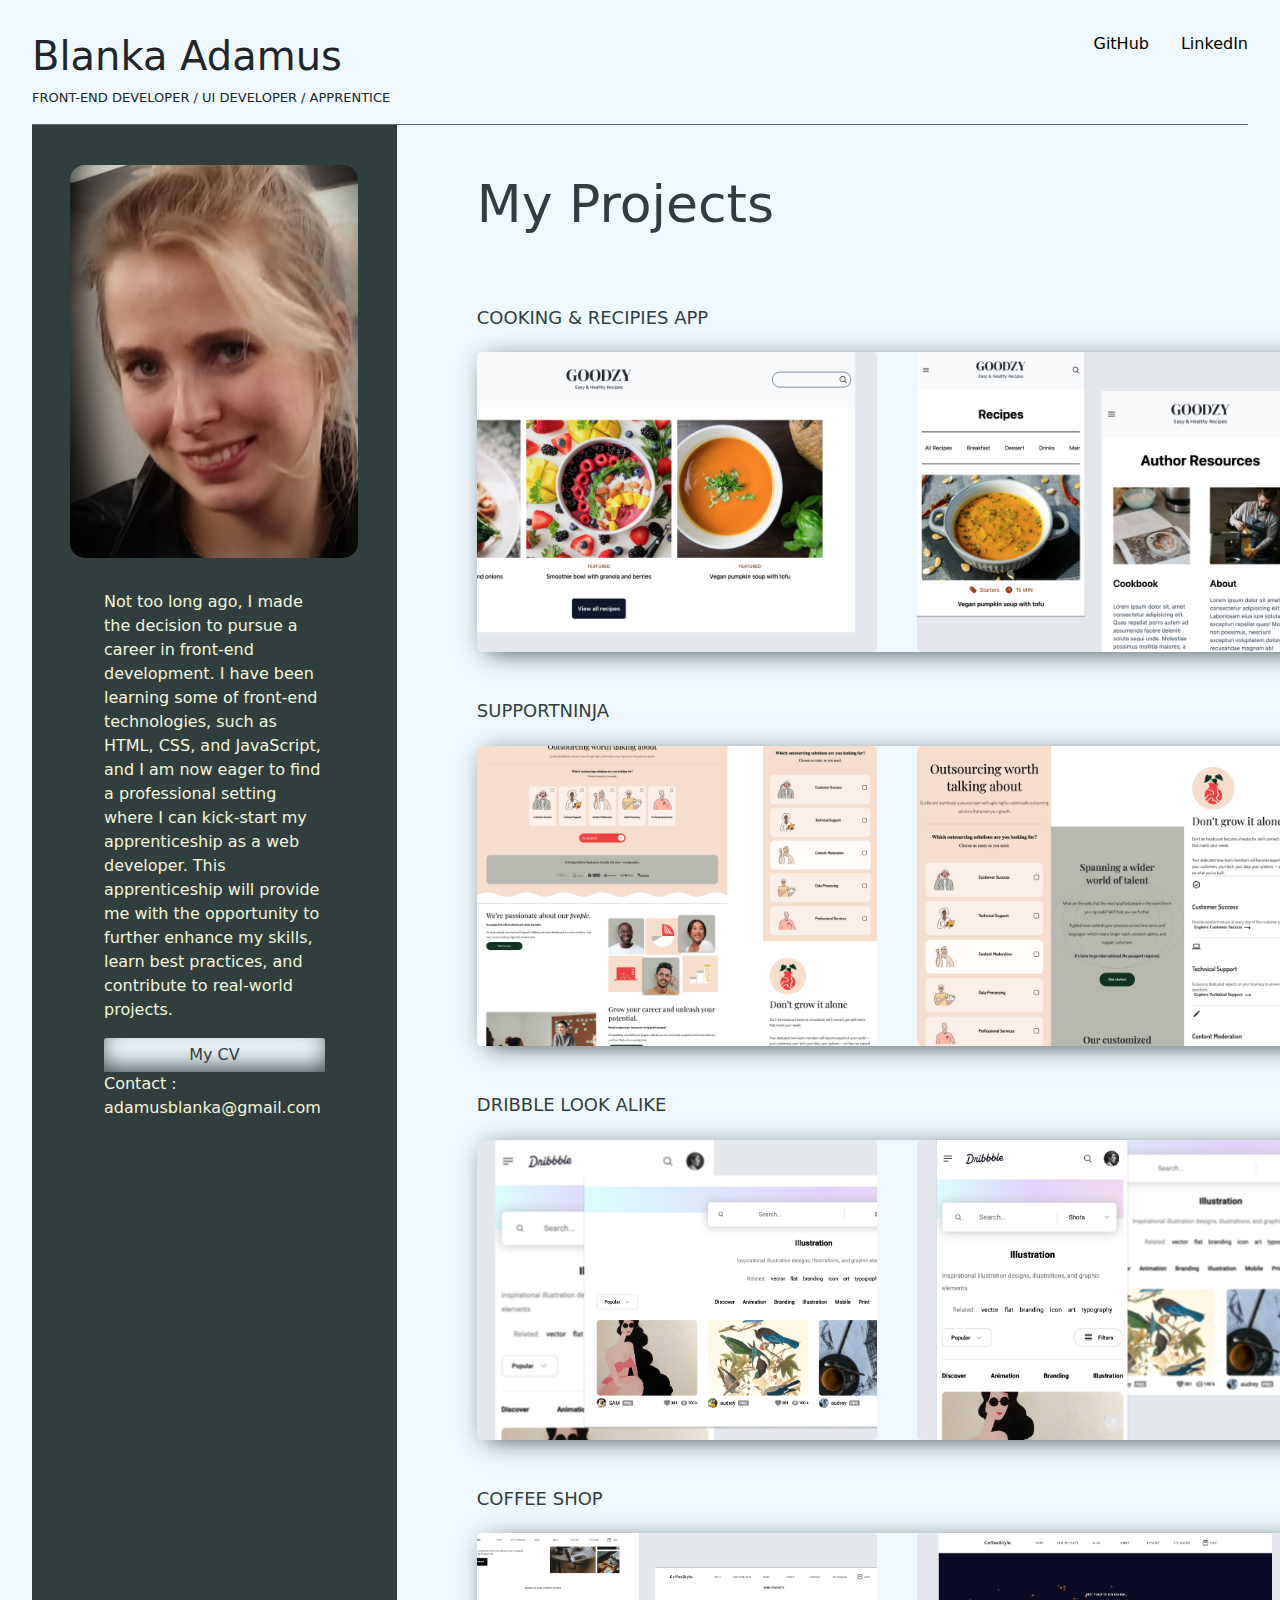
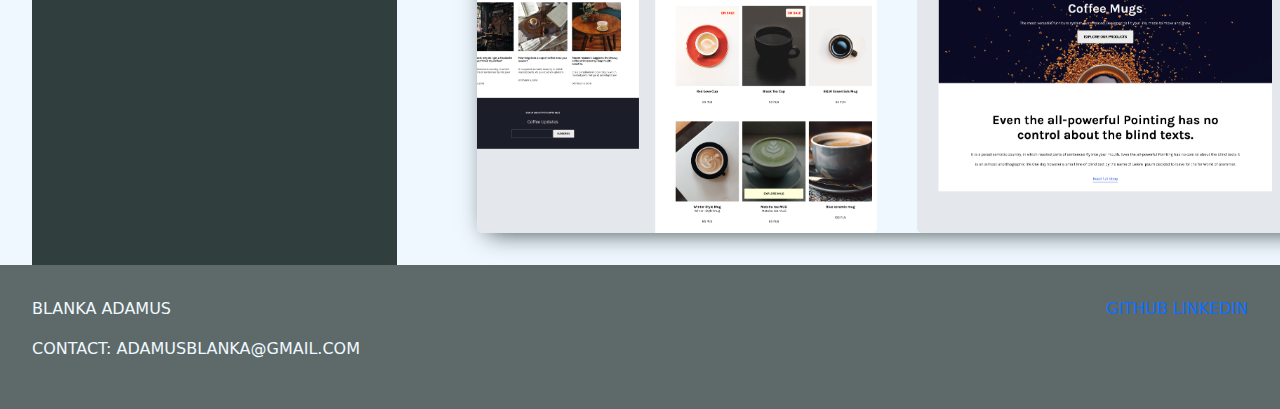
<file: index.html>
<!DOCTYPE html>
<html lang="en">
<head>
    <meta charset="UTF-8">
    <meta name="viewport" content="width=device-width, initial-scale=1.0">
    <title>Blanka Adamus CV</title>
    <link href="https://cdn.jsdelivr.net/npm/bootstrap@5.3.3/dist/css/bootstrap.min.css" rel="stylesheet" integrity="sha384-QWTKZyjpPEjISv5WaRU9OFeRpok6YctnYmDr5pNlyT2bRjXh0JMhjY6hW+ALEwIH" crossorigin="anonymous">
    <link rel="stylesheet" href="style.css">
</head>
<body>
    <div class="wrapper-padding">
    <header>
        <div>
            <h1 class="logo-name">blanka adamus</h1>
            <p class="title">front-end developer / UI developer / apprentice</p>
        </div>
        <div class="social-links">
            <a class="social" href="https://github.com/Blanckette" target="_blank">GitHub</a>
            <a class="social" href="www.linkedin.com/in/blanka-adamus-200276b8" target="_blank">LinkedIn</a>
        </div>
    </header>
    <div class="body-wrapper">
        <section class="hero">
            <div class="hero-content">
                <div>
                    <img class="myPhoto" src="ressources/Photo-id.png" alt="">
                </div>
                <div class="hero-text">
                    <p>Not too long ago, I made the decision to pursue a career in front-end development. I have been learning some of front-end technologies, such as HTML, CSS, and JavaScript, and I am now eager to find a professional setting where I can kick-start my apprenticeship as a web developer. This apprenticeship will provide me with the opportunity to further enhance my skills, learn best practices, and contribute to real-world projects.</p>
                    <div class="hero-links">
                        <a href="about.html">
                            <button class="hero-button">My CV</button>
                        </a>
                        <div>
                            <p>Contact : adamusblanka@gmail.com</p>
                        </div>
                    </div>
                </div>
            </div>
        </section>
        <section class="gallery">
            <h2 class="title large">My projects</h2>
            <div class="project">
                <a href="cooking-project.html" target="_blank">
                    <h3 class="title medium">Cooking & recipies app</h3>
                    <div class="project-images">
                        <div>
                                <img class="projectImage" src="ressources/cooking.jpg" alt="">
                        </div>
                        <div>
                            <a href="">
                                <img class="projectImage" src="ressources/cooking2.jpg" alt="">
                            </a>
                        </div>
                    </div>
                </a>
            </div>
            <div class="project">
                <a href="freelance-web-project.html" target="_blank">
                    <h3 class="title medium">supportninja</h3>
                    <div class="project-images">
                        <div>
                                <img class="projectImage" src="ressources/suppontninja.png" alt="">
                        </div>
                        <div>
                            <a href="">
                                <img class="projectImage" src="ressources/supportninjq=phone.png" alt="">
                            </a>
                        </div>
                    </div>
                </a>
            </div>
            <div class="project">
                <a href="dribble-look-alike.html" target="_blank">
                    <h3 class="title medium">Dribble look alike</h3>
                    <div class="project-images">
                        <div>
                                <img class="projectImage" src="ressources/Dribbble shot - 4.png" alt="">
                        </div>
                        <div>
                                <img class="projectImage" src="ressources/Dribbble shot - phone.png" alt="">
                        </div>
                    </div>
                </a>
            </div>
            <div class="project">
                <a href="coffee-shop.html" target="_blank">
                    <h3 class="title medium">Coffee shop</h3>
                    <div class="project-images">
                        <div>
                                <img class="projectImage" src="ressources/coffee=shop.png" alt="">
                        </div>
                        <div>
                                <img class="projectImage" src="ressources/coffeeshop!.png" alt="">
                        </div>
                    </div>
                </a>
            </div>
        </section>
    </div>
    </div>
    <footer>
        <div class="footer-text">
            <p>blanka adamus</p>
            <p>contact: adamusblanka@gmail.com</p>
        </div>
        <div class="footer-text">
            <a href="">Github</a>
            <a href="">LinkedIn</a>
        </div>
    </footer>
    <script src="https://cdn.jsdelivr.net/npm/bootstrap@5.3.3/dist/js/bootstrap.bundle.min.js" integrity="sha384-YvpcrYf0tY3lHB60NNkmXc5s9fDVZLESaAA55NDzOxhy9GkcIdslK1eN7N6jIeHz" crossorigin="anonymous"></script>
</body>
</html>
</file>
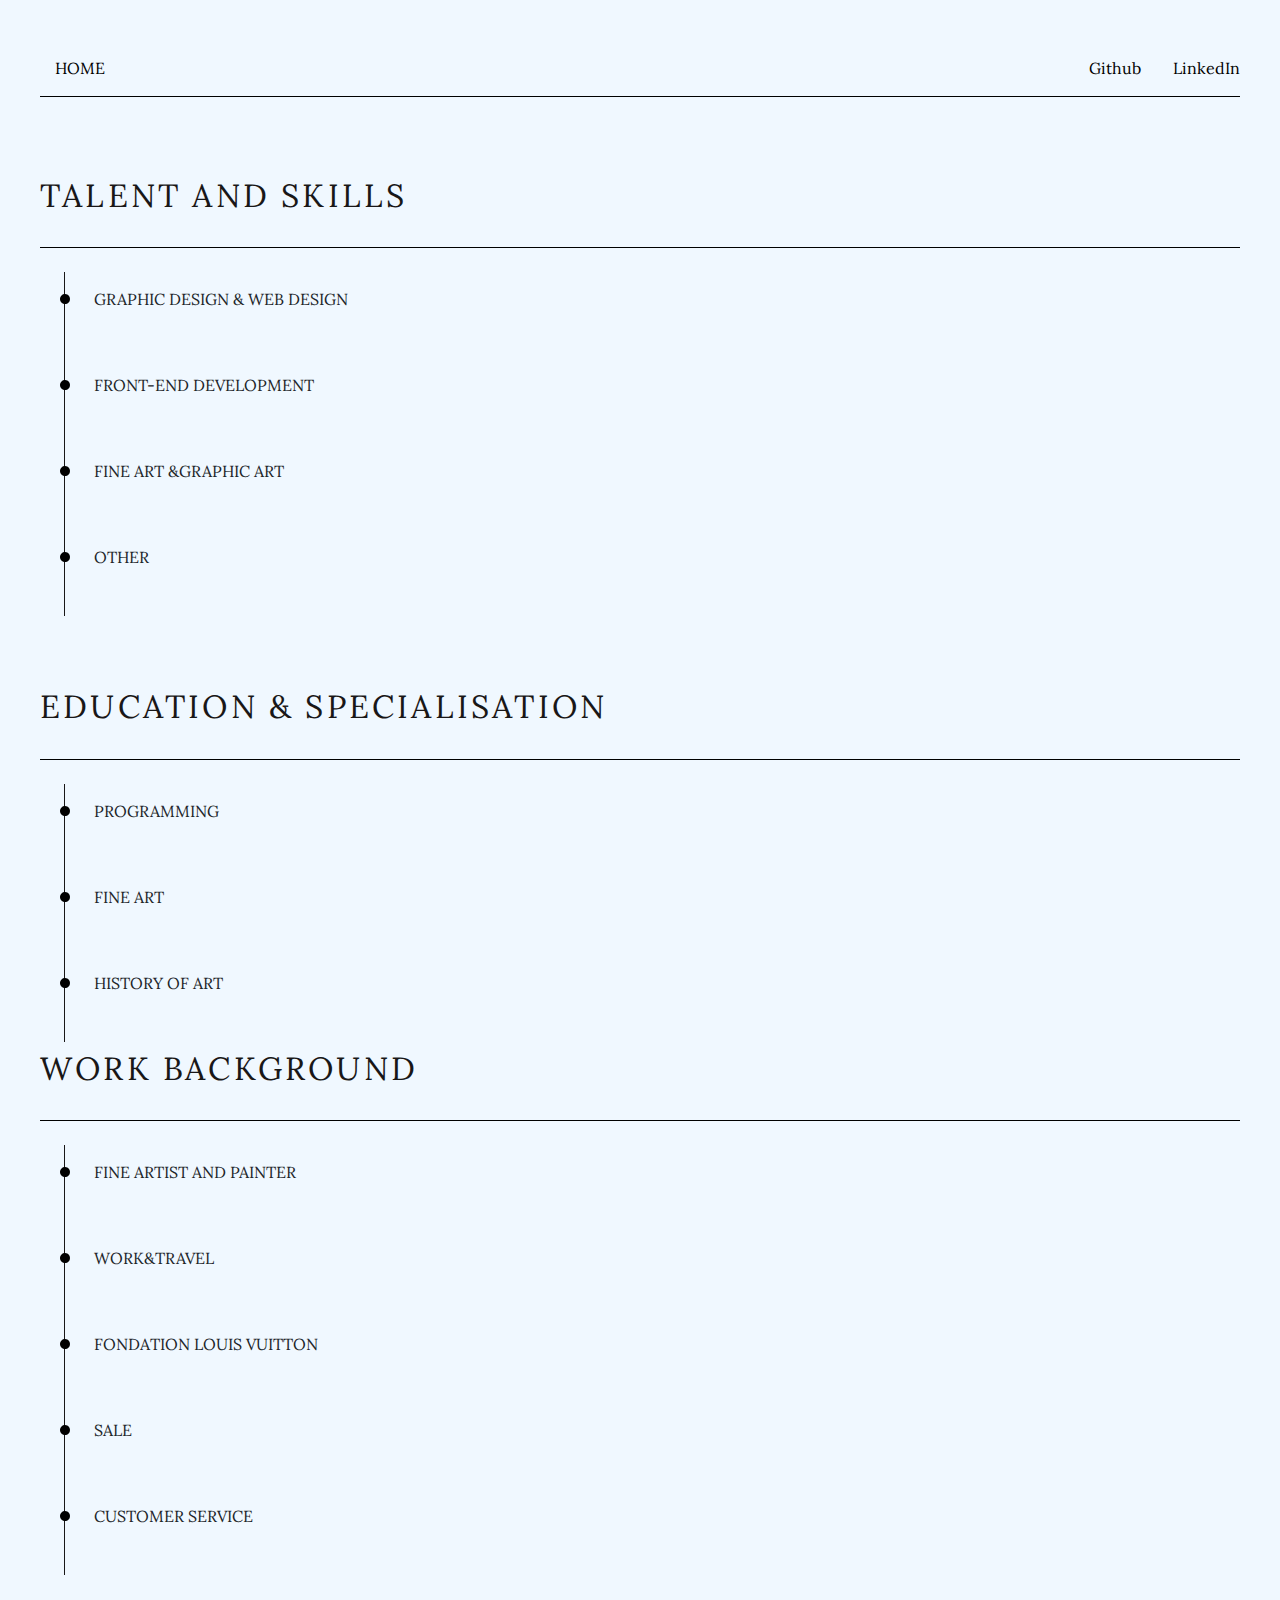
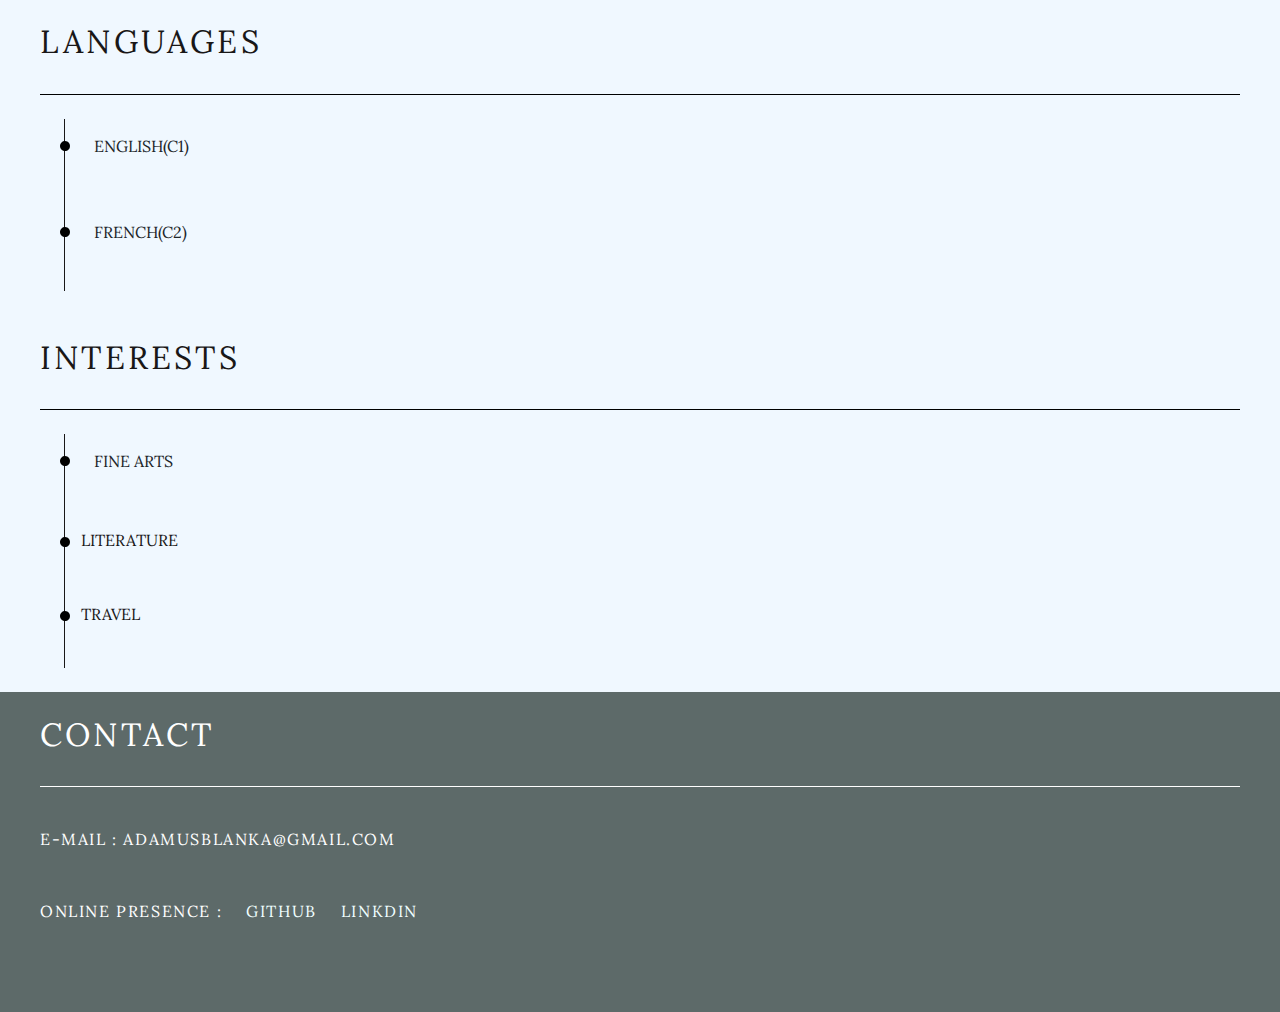
<file: about.html>
<!DOCTYPE html>
<html lang="en">
<head>
    <meta charset="UTF-8">
    <meta name="viewport" content="width=device-width, initial-scale=1.0">
    <style>
        @import url('https://fonts.googleapis.com/css2?family=Lora:ital,wght@0,400.700;1,400.700&display=swap');
    </style>
    <link href="https://cdn.jsdelivr.net/npm/bootstrap@5.3.3/dist/css/bootstrap.min.css" rel="stylesheet" integrity="sha384-QWTKZyjpPEjISv5WaRU9OFeRpok6YctnYmDr5pNlyT2bRjXh0JMhjY6hW+ALEwIH" crossorigin="anonymous">
    <link rel="stylesheet" href="style copie.css">
    <title>about-me / CV</title>
</head>
<body>
    <header>
        <div class="navbar">
            <div class="home-btn-container">
                <a href="index.html">
                    <button class="home-btn" type="button">home</button>
                </a>
            </div>
            <div class="social-links">
                <a class="social" href="https://github.com/Blanckette" target="_blank">Github</a>
                <a class="social" href="https://www.linkedin.com/in/blanka-adamus-200276b8/" target="_blank">LinkedIn</a>
            </div>
        </div>
        <div class="separation-line"></div>
    </header>
    <section id="talentAndSkills">
        <h2>
            Talent and Skills
        </h2>
        <div class="separation-line"></div>
        <div class="subtitles">
            <!-- first subtitle -->
        <div class="subtitle">
            <p>
                <img class="circle" src="./ressources/tabler_point-filled.svg" alt="">
                <button class="btn sub-hover" type="button" data-bs-toggle="collapse" data-bs-target="#GraphicDesign_WebDesign" aria-expanded="false" aria-controls="GraphicDesign_WebDesign">Graphic design & web design</button>
            </p>
            <div class="row">
                <div class="col">
                    <div class="collapse multi-collapse" id="GraphicDesign_WebDesign">
                        <div class="details">
                            <ul class="details-list">
                            <li>UI design</li>
                            <li>Adobe Creative Suite (Photoshop, Illustrator, Lightroom)</li>
                            <li>Figma</li>
                            </ul>
                        </div>
                    </div>
                </div>
            </div>
        </div>
        <!-- second subtitle -->
        <div class="subtitle">
            <p>
                <img src="./ressources/tabler_point-filled.svg" alt="">
                <button class="btn sub-hover" type="button" data-bs-toggle="collapse" data-bs-target="#Front-endDevelopment" aria-expanded="false" aria-controls="Front-endDevelopment">Front-end development</button>
            </p>
            <div class="row">
                <div class="col">
                    <div class="collapse multi-collapse" id="Front-endDevelopment">
                    <div class="details">
                        <ul class="details-list">
                        <li>HTML/CSS</li>
                        <li>JavaScript (basic front-end)</li>
                        <li>Responsive design</li>
                        <li>Git, Github</li>
                        <li>tailwind</li>
                        <li>bootstrap</li>
                        </ul>
                    </div>
                    <div class="progress-circles">
                        <img class="circle" src="./ressources/circleHTML.png" alt="">
                        <img class="circle" src="./ressources/circleCSS.png" alt="">
                        <img class="circle" src="./ressources/circleRespDesign.png" alt="">
                        <img class="circle" src="./ressources/circleJs.png" alt="">
                        <img class="circle" src="./ressources/circleGit.png" alt="">
                        <img class="circle" src="./ressources/circleBoots.png" alt="">
                        <img class="circle" src="./ressources/circleTailw.png" alt="">
                    </div>
                    </div>
                </div>
            </div>
        </div>
        <!-- 3rd subtitle -->
        <div class="subtitle">
            <p>
                <img src="./ressources/tabler_point-filled.svg" alt="">
                <button class="btn sub-hover" type="button" data-bs-toggle="collapse" data-bs-target="#fineArt_GraphicArt" aria-expanded="false" aria-controls="fineArt_GraphicArt">fine art &graphic art</button>
            </p>
            <div class="row">
                <div class="col">
                    <div class="collapse multi-collapse" id="fineArt_GraphicArt">
                    <div class="details">
                        <ul class="details-list">
                        <li>Traditional and digital illustration</li>
                        <li>Photography</li>
                        <li>Oil Painting</li>
                        </ul>
                    </div>
                    </div>
                </div>
            </div>
        </div>
        <!-- 4th subtitle -->
        <div class="subtitle">
            <p>
                <img src="./ressources/tabler_point-filled.svg" alt="">
                <button class="btn sub-hover" type="button" data-bs-toggle="collapse" data-bs-target="#other" aria-expanded="false" aria-controls="fineArt_GraphicArt">other</button>
            </p>
            <div class="row">
                <div class="col">
                    <div class="collapse multi-collapse" id="other">
                    <div class="details">
                        <ul class="details-list">
                        <li>Teamwork</li>
                        <li>Client service & Client experience</li>
                        </ul>
                    </div>
                    </div>
                </div>
            </div>
        </div>
        </div>
    </section>
    <section id="educationSpecialisation">
        <h2>
            EDUCATION & SPECIALISATION
        </h2>
        <div class="separation-line"></div>
        <div class="subtitles">
             <!-- first subtitle -->
        <div class="subtitle">
            <p>
                <img src="./ressources/tabler_point-filled.svg" alt="">
                <button class="btn sub-hover" type="button" data-bs-toggle="collapse" data-bs-target="#programming" aria-expanded="false" aria-controls="programming">programming</button>
            </p>
            <div class="row">
                <div class="col">
                    <div class="collapse multi-collapse" id="programming">
                    <div class="details">
                        <p class="school">42 School - Fremont CA USA</p>
                        <ul class="details-list">
                        <li>Basics of programming (c++)</li>
                        <li>HTML / CSS</li>
                        <li>Web design </li>
                        </ul>
                    </div>
                    </div>
                </div>
            </div>
        </div>
        <!-- second subtitle -->
        <div class="subtitle">
            <p>
                <img src="./ressources/tabler_point-filled.svg" alt="">
                <button class="btn sub-hover" type="button" data-bs-toggle="collapse" data-bs-target="#fineArt" aria-expanded="false" aria-controls="fineArt">fine art</button>
            </p>
            <div class="row">
                <div class="col">
                    <div class="collapse multi-collapse" id="fineArt">
                    <div class="details">
                        <p class="school">PARIS I Panthéon - Sorbonne , Paris , France</p>
                        <ul class="details-list">
                        <li>Oil painting</li>
                        <li>Photography</li>
                        <li>Graphic design </li>
                        <li>Art Theory</li>
                        </ul>
                    </div>
                    </div>
                </div>
            </div>
        </div>
        <!-- 3th subtitle -->
        <div class="subtitle">
            <p>
                <img src="./ressources/tabler_point-filled.svg" alt="">
                <button class="btn sub-hover" type="button" data-bs-toggle="collapse" data-bs-target="#artHistory" aria-expanded="false" aria-controls="artHistory">history of art</button>
            </p>
            <div class="row">
                <div class="col">
                    <div class="collapse multi-collapse" id="artHistory">
                    <div class="details">
                        <p class="school">PARIS I Panthéon - Sorbonne , Paris , France</p>
                        <ul class="details-list">
                        <li>History of art</li>
                        <li>History of architecture</li>
                        <li>history of design</li>
                        <li>intruduction to sociology and antropology</li>
                        </ul>
                    </div>
                    </div>
                </div>
            </div>
        </div>
        </div>
    </section>
    <section id="workBackground">
        <h2>
            work background
        </h2>
        <div class="separation-line"></div>
        <div class="subtitles">
                <!-- first subtitle -->
        <div class="subtitle">
            <p>
                <img src="./ressources/tabler_point-filled.svg" alt="">
                <button class="btn sub-hover" type="button" data-bs-toggle="collapse" data-bs-target="#painter" aria-expanded="false" aria-controls="painter">fine artist and painter</button>
            </p>
            <div class="row">
                <div class="col">
                    <div class="collapse multi-collapse" id="painter">
                    <div class="details">
                        <p class="place">cracow , Poland</p>
                        <ul class="details-list">
                        <li>oil painting</li>
                        <li>participating in local art auctions</li>
                        <li class="gallery-link">
                            <a class="gallery-link" href="art_gallery.html">see some artworks >>></a>
                            </li>
                        </ul>
                    </div>
                    </div>
                </div>
            </div>
        </div>
        <!-- second subtitle -->
        <div class="subtitle">
            <p>
                <img src="./ressources/tabler_point-filled.svg" alt="">
                <button class="btn sub-hover" type="button" data-bs-toggle="collapse" data-bs-target="#workTravel" aria-expanded="false" aria-controls="workTravel">work&travel</button>
            </p>
            <div class="row">
                <div class="col">
                    <div class="collapse multi-collapse" id="workTravel">
                    <div class="details">
                        <p class="place">ottawa , ontario , canada</p>
                        <ul class="details-list">
                        <li>international experience</li>
                        <li>Stay in English-speaking Canada (Ottawa)</li>
                        </ul>
                    </div>
                    </div>
                </div>
            </div>
        </div>
        <!-- 3th subtitle -->
        <div class="subtitle">
            <p>
                <img src="./ressources/tabler_point-filled.svg" alt="">
                <button class="btn sub-hover" type="button" data-bs-toggle="collapse" data-bs-target="#Fondation" aria-expanded="false" aria-controls="Fondation">FONDATION LOUIS VUITTON </button>
            </p>
            <div class="row">
                <div class="col">
                    <div class="collapse multi-collapse" id="Fondation">
                    <div class="details">
                        <p class="place">Paris , France</p>
                        <ul class="details-list">
                        <li>Teamwork</li>
                        <li>Visitors' orientation and relation</li>
                        <li>Guide for expositions</li>
                        </ul>
                    </div>
                    </div>
                </div>
            </div>
        </div>
        <!-- 4th subtitle -->
        <div class="subtitle">
            <p>
                <img src="./ressources/tabler_point-filled.svg" alt="">
                <button class="btn sub-hover" type="button" data-bs-toggle="collapse" data-bs-target="#sale" aria-expanded="false" aria-controls="sale">sale</button>
            </p>
            <div class="row">
                <div class="col">
                    <div class="collapse multi-collapse" id="sale">
                    <div class="details">
                        <p class="place">Paris , France</p>
                        <ul class="details-list">
                        <li>Sale of bathroom fixtures and home appliances.</li>
                        <li>sale of art supplies and oil paints.</li>
                        <li>sale of prêt-à-porter for woman.</li>
                        <li>Client service.</li>
                        </ul>
                    </div>
                    </div>
                </div>
            </div>
        </div>
        <!-- 5th subtitle -->
        <div class="subtitle">
            <p>
                <img src="./ressources/tabler_point-filled.svg" alt="">
                <button class="btn sub-hover" type="button" data-bs-toggle="collapse" data-bs-target="#hotesse" aria-expanded="false" aria-controls="hotesse">Customer service</button>
            </p>
            <div class="row">
                <div class="col">
                    <div class="collapse multi-collapse" id="hotesse">
                    <div class="details">
                        <p class="place">Paris , France</p>
                        <ul class="details-list">
                        <li>Teamwork</li>
                        <li>Visitors' orientation and relation</li>
                        <li>Customer service during salons, expositions, reunions and seminars</li>
                        </ul>
                    </div>
                    </div>
                </div>
            </div>
        </div>
        <!-- 6th subtitle -->
        </div>
    </section>
    <section id="languages">
        <h2>
            languages
        </h2>
        <div class="separation-line"></div>
        <div class="subtitles">
            <!-- first subtitle -->
        <div class="subtitle">
            <p>
                <img src="./ressources/tabler_point-filled.svg" alt="">
                <button class="btn sub-hover" type="button" data-bs-toggle="collapse" data-bs-target="#english" aria-expanded="false" aria-controls="english">english(c1)</button>
            </p>
            <div class="row">
                <div class="col">
                    <div class="collapse multi-collapse" id="english">
                        <div class="details">
                            <ul class="details-list">
                            <li>stay in english speaking Canada region - Ontario</li>
                            <li>early english classes and high school diploma</li>
                            </ul>
                        </div>
                    </div>
                </div>
            </div>
        </div>
        <!-- second subtitle -->
        <div class="subtitle">
            <p>
                <img src="./ressources/tabler_point-filled.svg" alt="">
                <button class="btn sub-hover" type="button" data-bs-toggle="collapse" data-bs-target="#french" aria-expanded="false" aria-controls="french">french(c2)</button>
            </p>
            <div class="row">
                <div class="col">
                    <div class="collapse multi-collapse" id="french">
                    <div class="details">
                        <ul class="details-list">
                        <li>study in France (start 2007)</li>
                        <li>DALF</li>
                        </ul>
                    </div>
                    </div>
                </div>
            </div>
        </div>
        </div>
    </section>
    <section id="interests">
        <h2>
            Interests
        </h2>
        <div class="separation-line"></div>
        <div class="subtitles">
            <!-- first subtitle -->
            <div class="subtitle">
                <p>
                    <img src="./ressources/tabler_point-filled.svg" alt="">
                    <button class="btn sub-hover" type="button" data-bs-toggle="collapse" data-bs-target="#art" aria-expanded="false" aria-controls="art">Fine arts</button>
                </p>
                <div class="row">
                    <div class="col">
                        <div class="collapse multi-collapse" id="art">
                            <div class="details">
                                <ul class="details-list">
                                <li>Modern and Contemporary Art</li>
                                <li>Design and Applied Arts</li>
                                <li>Architecture and interior design</li>
                                <li>Photography</li>
                                </ul>
                            </div>
                        </div>
                    </div>
                </div>
            </div>
            <!-- second subtitle -->
            <div class="subtitle">
                <p class="uppercase">
                    <img src="./ressources/tabler_point-filled.svg" alt="">
                    Literature
                </p>
            </div>
            <div class="subtitle">
                <p class="uppercase">
                    <img src="./ressources/tabler_point-filled.svg" alt="">
                    Travel
                </p>
            </div>
        </div>
    </section>
    <footer>
        <div class="footer-content">
            <h2>Contact</h2>
            <div class="separation-line-white"></div>
            <div class="footer-text">
                <p>e-mail  :  adamusblanka@gmail.com</p>
                <div class="online">
                    <p>online presence  :</p>
                    <a href="">Github</a>
                    <a href="">Linkdin</a>
                </div>
            </div>
        </div>
    </footer>
    <script src="https://cdn.jsdelivr.net/npm/bootstrap@5.3.3/dist/js/bootstrap.bundle.min.js" integrity="sha384-YvpcrYf0tY3lHB60NNkmXc5s9fDVZLESaAA55NDzOxhy9GkcIdslK1eN7N6jIeHz" crossorigin="anonymous"></script>
</body>
</html>
</file>
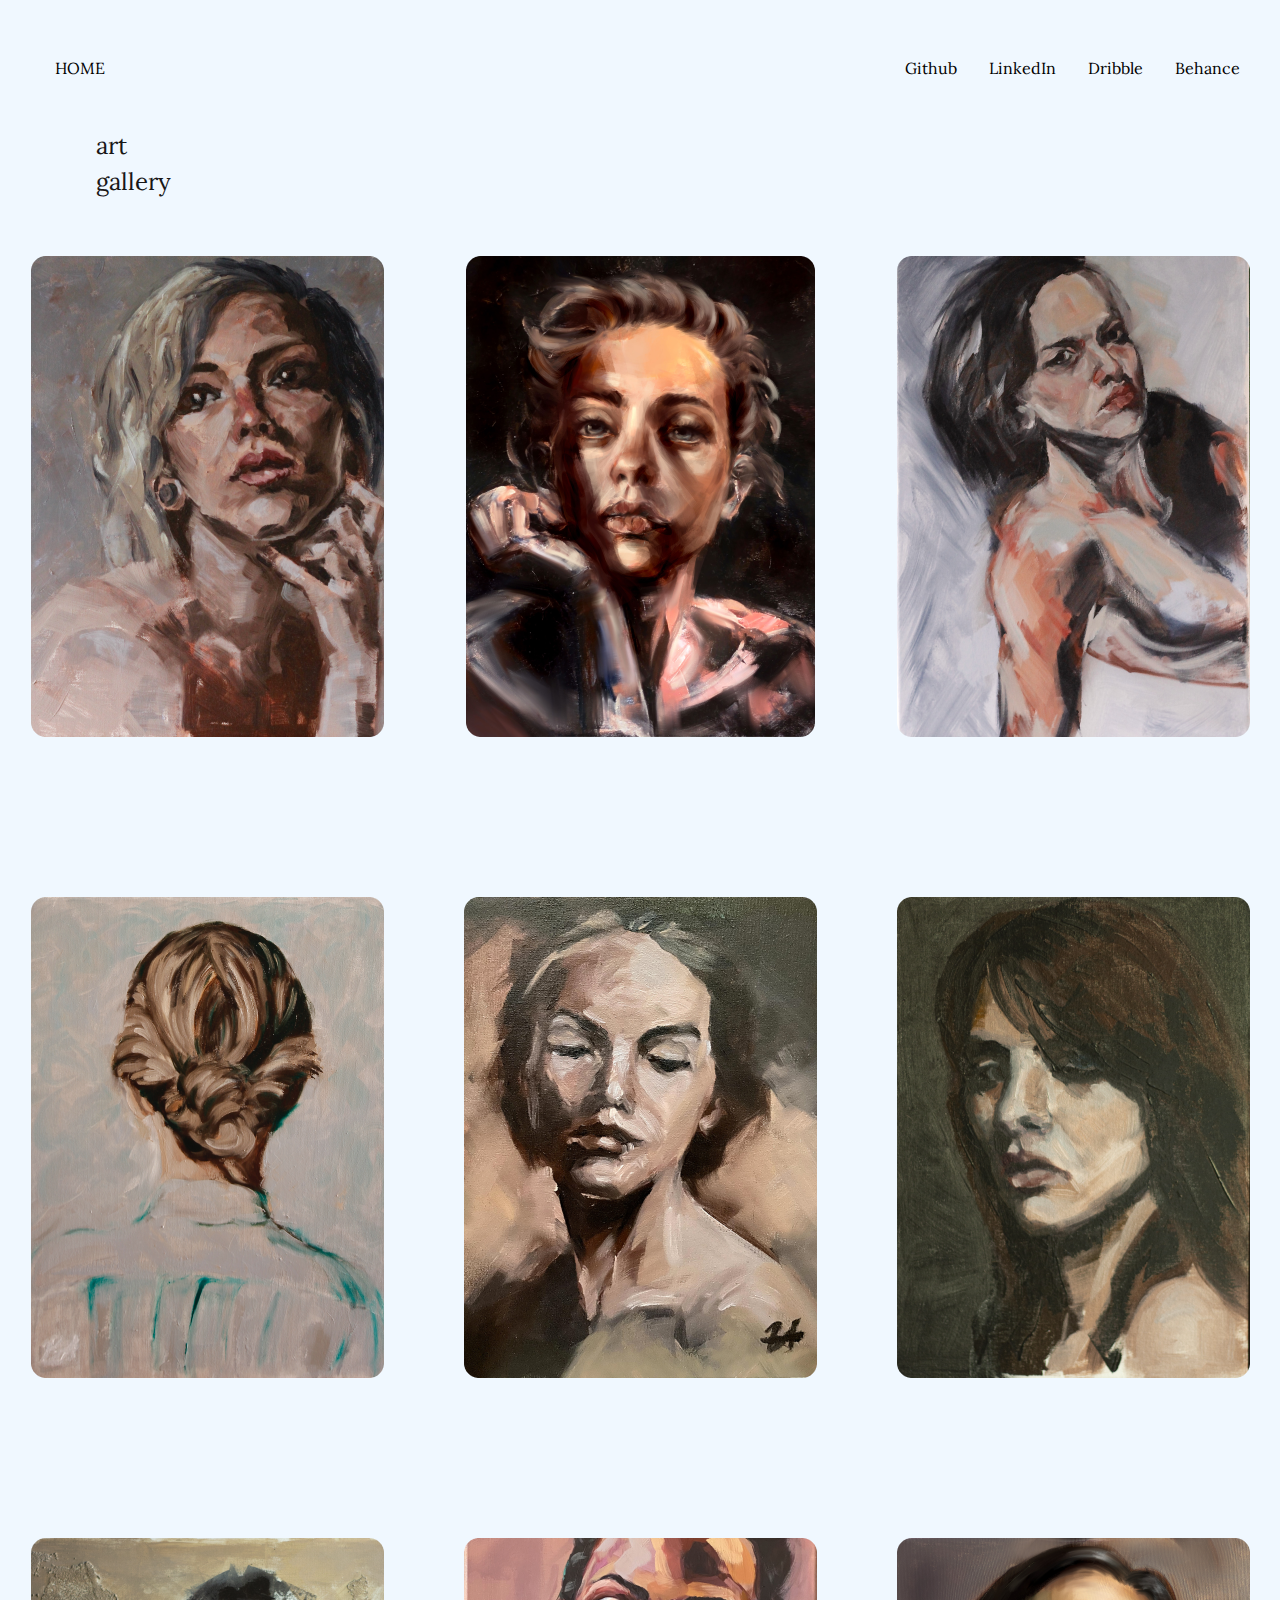
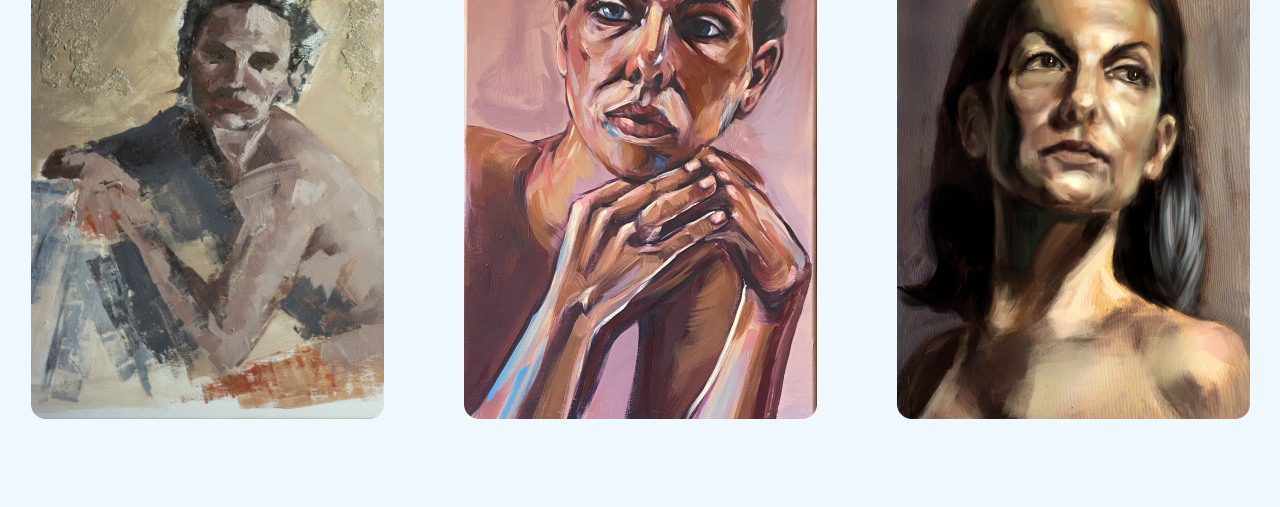
<file: art_gallery.html>
<!DOCTYPE html>
<html lang="en">
<head>
    <meta charset="UTF-8">
    <meta name="viewport" content="width=device-width, initial-scale=1.0">
    <style>
        @import url('https://fonts.googleapis.com/css2?family=Lora:ital,wght@0,400..700;1,400..700&display=swap');
    </style>
    <link href="https://cdn.jsdelivr.net/npm/bootstrap@5.3.3/dist/css/bootstrap.min.css" rel="stylesheet" integrity="sha384-QWTKZyjpPEjISv5WaRU9OFeRpok6YctnYmDr5pNlyT2bRjXh0JMhjY6hW+ALEwIH" crossorigin="anonymous">
    <link rel="stylesheet" href="style copie.css">
    <title>Art gallery</title>
</head>
<body>
    <div class="gallery-nav">
        <div class="navbar">
            <div class="home-btn-container">
                <a href="index.html">
                    <button class="home-btn" type="button">home</button>
                </a>
            </div>
            <div class="social-links">
                <a class="social" href="">Github</a>
                <a class="social" href="">LinkedIn</a>
                <a class="social" href="">Dribble</a>
                <a class="social" href="">Behance</a>
            </div>
        </div>
    </div>
    <section class="gallery">
        <p class="gallery-title">art <br>gallery</p>
        <div class="gallery-pictures">
            <img class="painting" src="ressources/pic1.png" alt="">
            <img class="painting"  src="ressources/pic2.png" alt="">
            <img class="painting"  src="ressources/pic3.png" alt="">
            <img class="painting"  src="ressources/pic4.png" alt="">
            <img class="painting"  src="ressources/pic5.png" alt="">
            <img class="painting"  src="ressources/pic6.png" alt="">
            <img class="painting"  src="ressources/pic7.png" alt="">
            <img class="painting"  src="ressources/pic8.png" alt="">
            <img class="painting"  src="ressources/pic9.png" alt="">
        </div>
    </section>
</body>
</html>
</file>
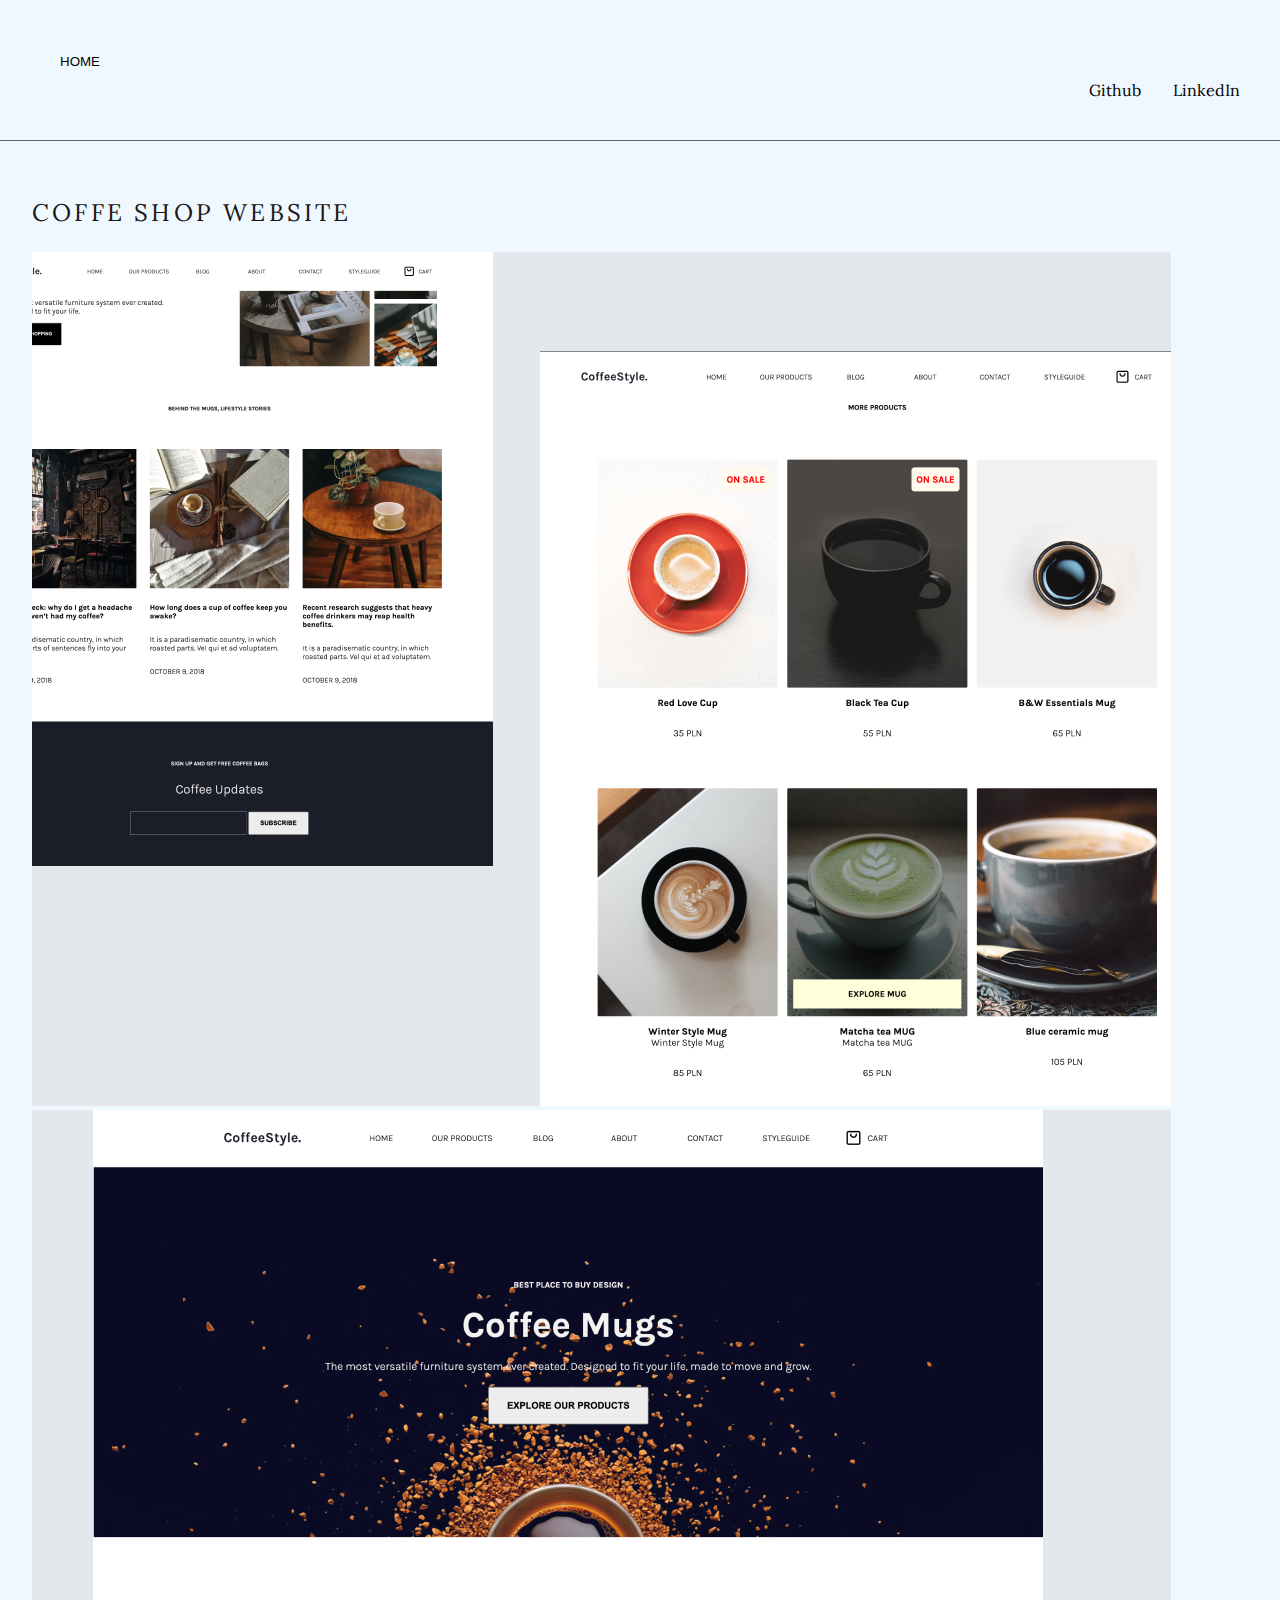
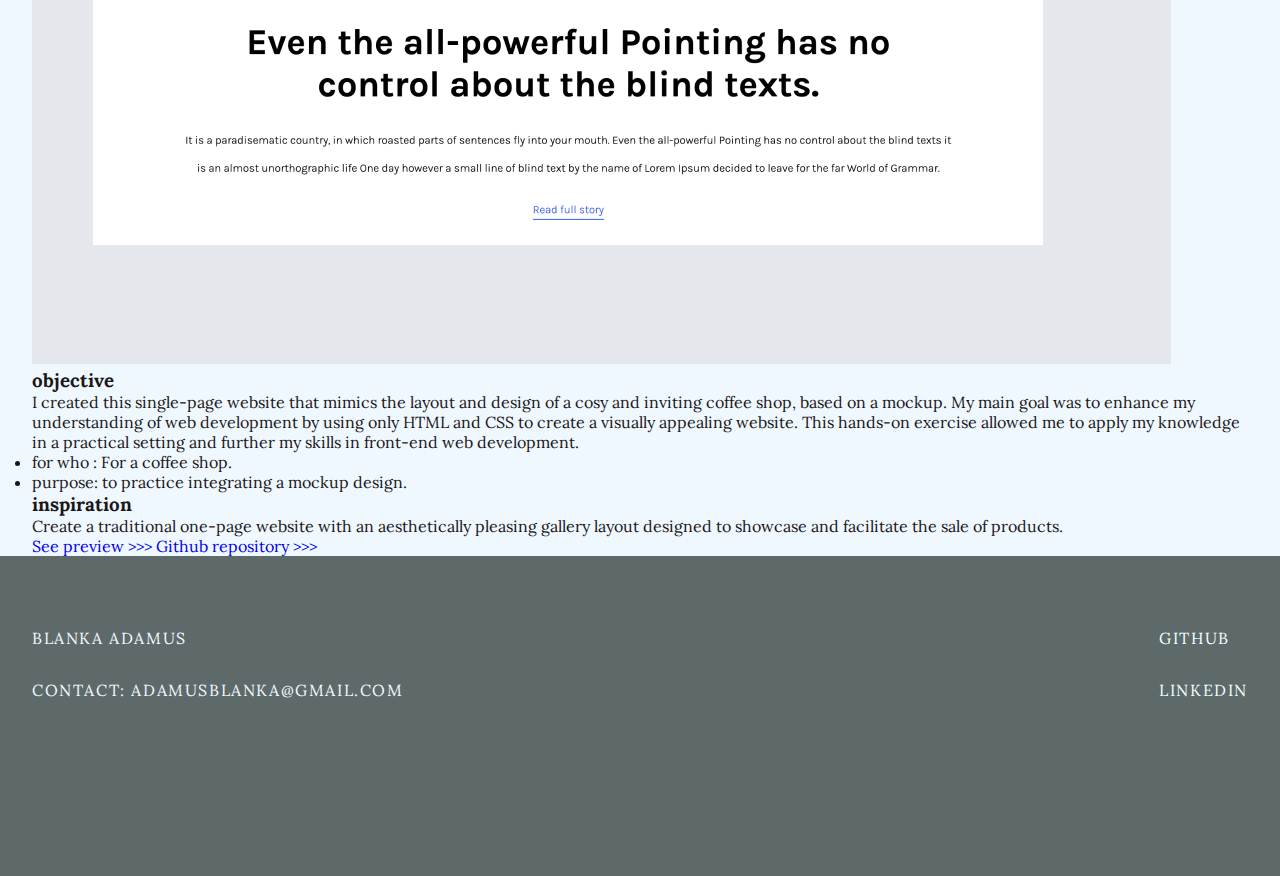
<file: coffee-shop.html>
<!DOCTYPE html>
<html lang="en">
<head>
    <meta charset="UTF-8">
    <meta name="viewport" content="width=device-width, initial-scale=1.0">
    <style>
        @import url('https://fonts.googleapis.com/css2?family=Lora:ital,wght@0,400.700;1,400.700&display=swap');
    </style>
    <link rel="stylesheet" href="style.css">
    <link rel="stylesheet" href="style copie.css">
    <title>Cooking project</title>
</head>
<body>
    <header>
        <div class="navbar">
            <div class="home-btn-container">
                <a href="index.html">
                    <button class="home-btn" type="button">home</button>
                </a>
            </div>
            <div class="social-links">
                <a class="social" href="https://github.com/Blanckette">Github</a>
                <a class="social" href="https://www.linkedin.com/in/blanka-adamus-200276b8/?locale=en_US">LinkedIn</a>
            </div>
        </div>
    </header>
    <section class="wrapper-padding">
        <h2 class="title large">Coffe shop website</h2>
        <div class="project-images">
            <img src="ressources/coffee=shop.png" alt="">
            <img src="ressources/coffeeshop!.png" alt="">
        </div>
        <div class="project-details-text">
            <h3 class="title medium center">objective</h3>
            <p>
                I created this single-page website that mimics the layout and design of a cosy and inviting coffee shop, based on a mockup. My main goal was to enhance my understanding of web development by using only HTML and CSS to create a visually appealing website. This hands-on exercise allowed me to apply my knowledge in a practical setting and further my skills in front-end web development.
            </p>
            <ul>
                <li>for who : For a coffee shop.</li>
                <li>purpose: to practice integrating a mockup design.</li>
            </ul>
            <h3 class="title medium center">inspiration
            </h3>
            <p>
                Create a traditional one-page website with an aesthetically pleasing gallery layout designed to showcase and facilitate the sale of products.
            </p>
            <a class="link" href="https://blanckette.github.io/Coffee/" target="_blank">See preview >>></a>
            <a class="link" href="https://github.com/Blanckette/Coffee" target="_blank">Github repository >>></a>
        </div>
    </section>
    <footer>
        <div class="footer-text">
            <p>blanka adamus</p>
            <p>contact: adamusblanka@gmail.com</p>
        </div>
        <div class="footer-text">
            <a href="https://github.com/Blanckette" target="_blank">Github</a>
            <a href="www.linkedin.com/in/blanka-adamus-200276b8" target="_blank">LinkedIn</a>
        </div>
    </footer>
</body>
</html>
</file>
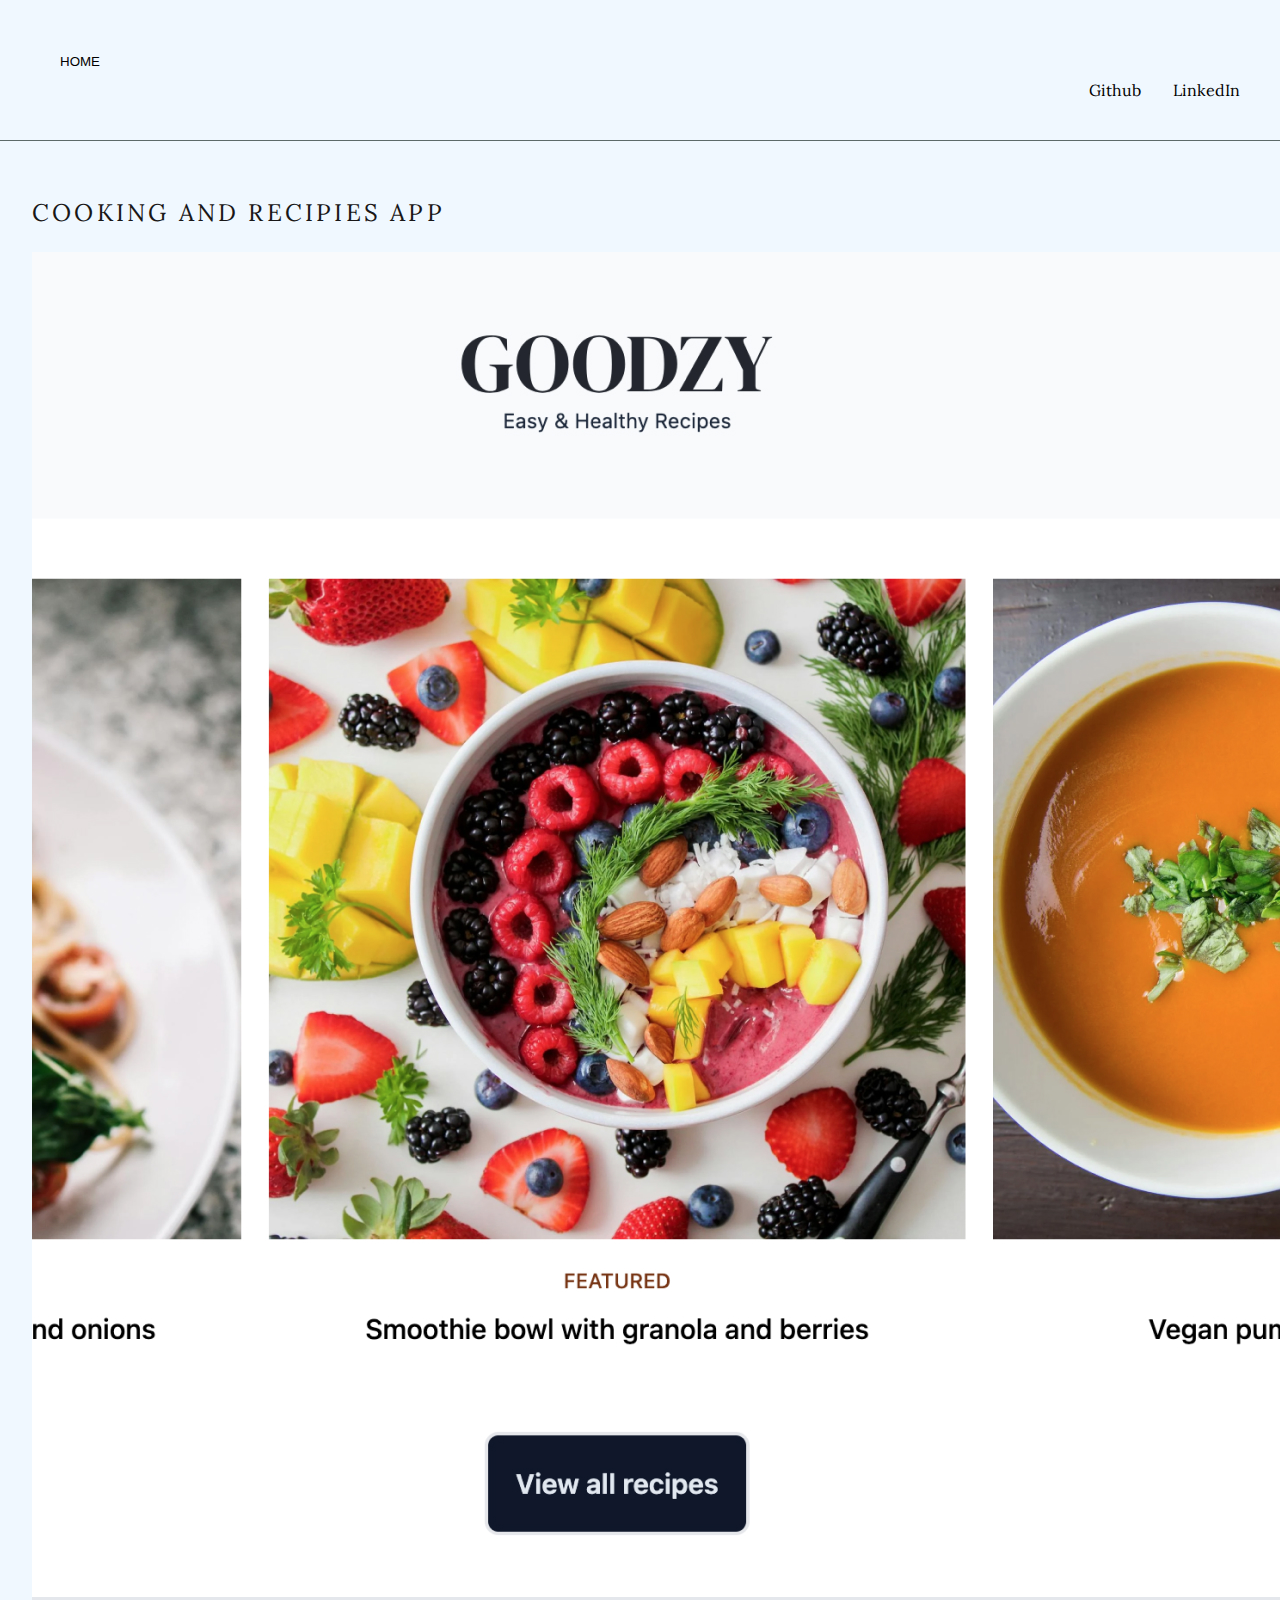
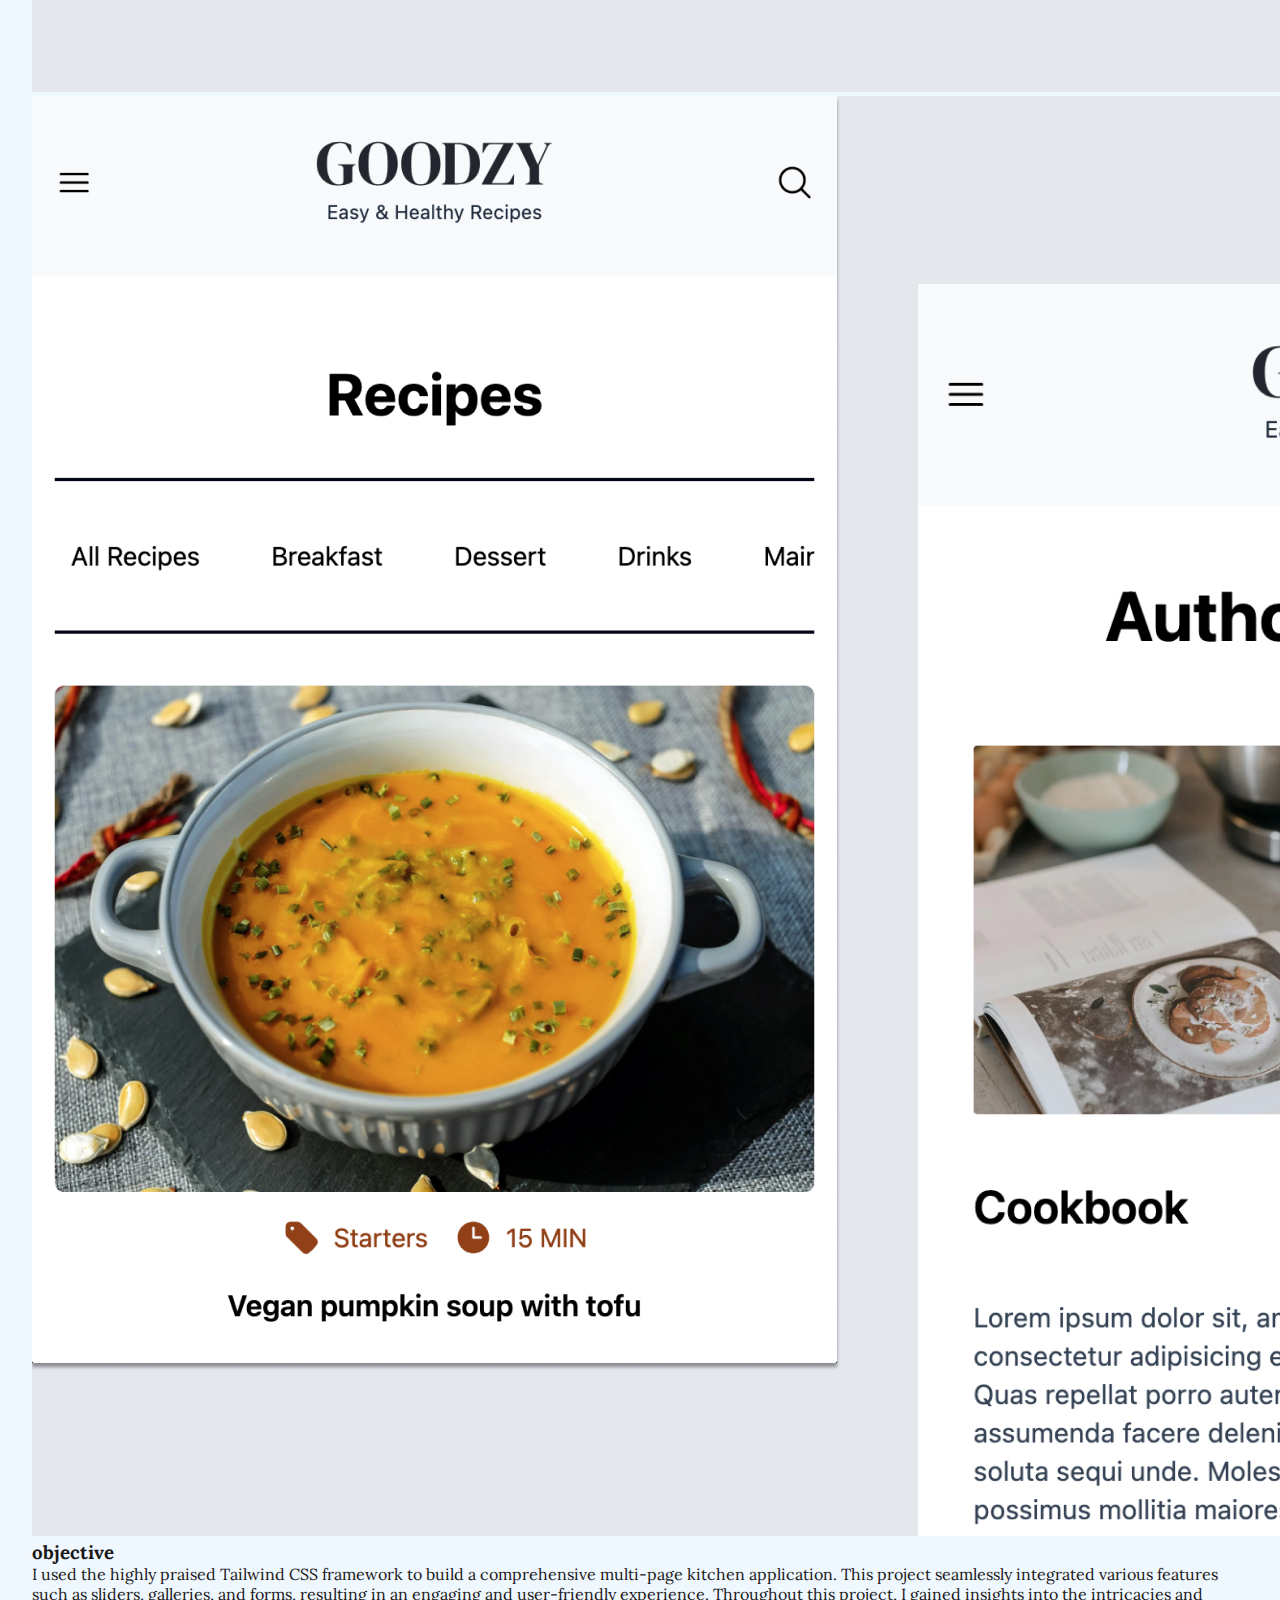
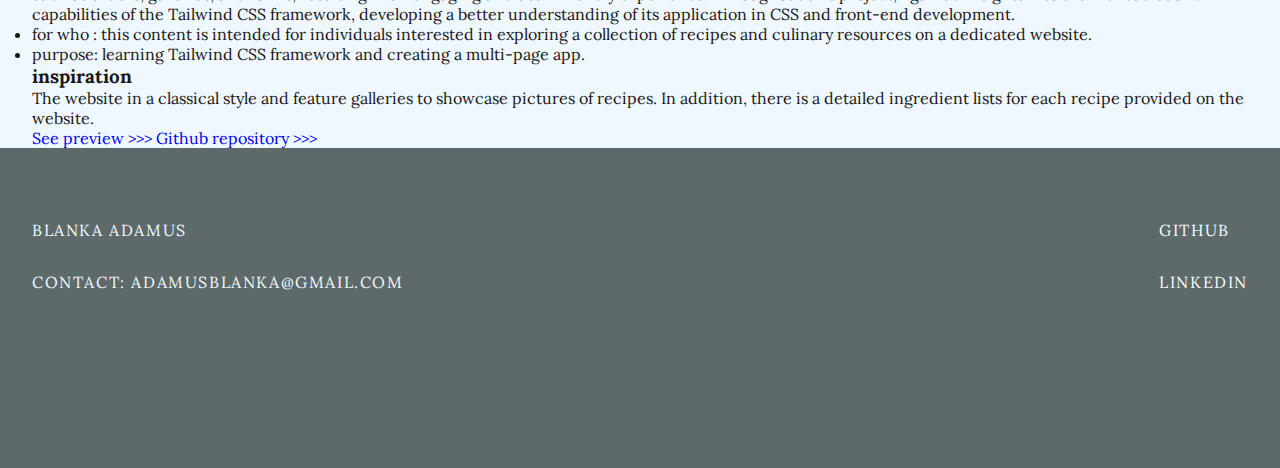
<file: cooking-project.html>
<!DOCTYPE html>
<html lang="en">
<head>
    <meta charset="UTF-8">
    <meta name="viewport" content="width=device-width, initial-scale=1.0">
    <style>
        @import url('https://fonts.googleapis.com/css2?family=Lora:ital,wght@0,400.700;1,400.700&display=swap');
    </style>
    <link rel="stylesheet" href="style.css">
    <link rel="stylesheet" href="style copie.css">
    <title>Cooking project</title>
</head>
<body>
    <header>
        <div class="navbar">
            <div class="home-btn-container">
                <a href="index.html">
                    <button class="home-btn" type="button">home</button>
                </a>
            </div>
            <div class="social-links">
                <a class="social" href="https://github.com/Blanckette">Github</a>
                <a class="social" href="https://www.linkedin.com/in/blanka-adamus-200276b8/?locale=en_US">LinkedIn</a>
            </div>
        </div>
    </header>
    <section class="wrapper-padding">
        <h2 class="title large">Cooking and recipies app</h2>
        <div class="project-images">
            <img src="ressources/cooking.jpg" alt="">
            <img src="ressources/cooking2.jpg" alt="">
        </div>
        <div class="project-details-text">
            <h3 class="title medium center">objective</h3>
            <p>
                I used the highly praised Tailwind CSS framework to build a comprehensive multi-page kitchen application. This project seamlessly integrated various features such as sliders, galleries, and forms, resulting in an engaging and user-friendly experience. Throughout this project, I gained insights into the intricacies and capabilities of the Tailwind CSS framework, developing a better understanding of its application in CSS and front-end development.
            </p>
            <ul>
                <li>for who : this content is intended for individuals interested in exploring a collection of recipes and culinary resources on a dedicated website.</li>
                <li>purpose: learning Tailwind CSS framework and creating a multi-page app.</li>
            </ul>
            <h3 class="title medium center">inspiration
            </h3>
            <p>
                The website in a classical style and feature galleries to showcase pictures of recipes. In addition, there is a detailed ingredient lists for each recipe provided on the website.
            </p>
            <a class="link" href="https://blanckette.github.io/kitchenApp/" target="_blank">See preview >>></a>
            <a class="link" href="https://github.com/Blanckette/kitchenApp" target="_blank">Github repository >>></a>
        </div>
    </section>
    <footer>
        <div class="footer-text">
            <p>blanka adamus</p>
            <p>contact: adamusblanka@gmail.com</p>
        </div>
        <div class="footer-text">
            <a href="">Github</a>
            <a href="">LinkedIn</a>
        </div>
    </footer>
</body>
</html>
</file>
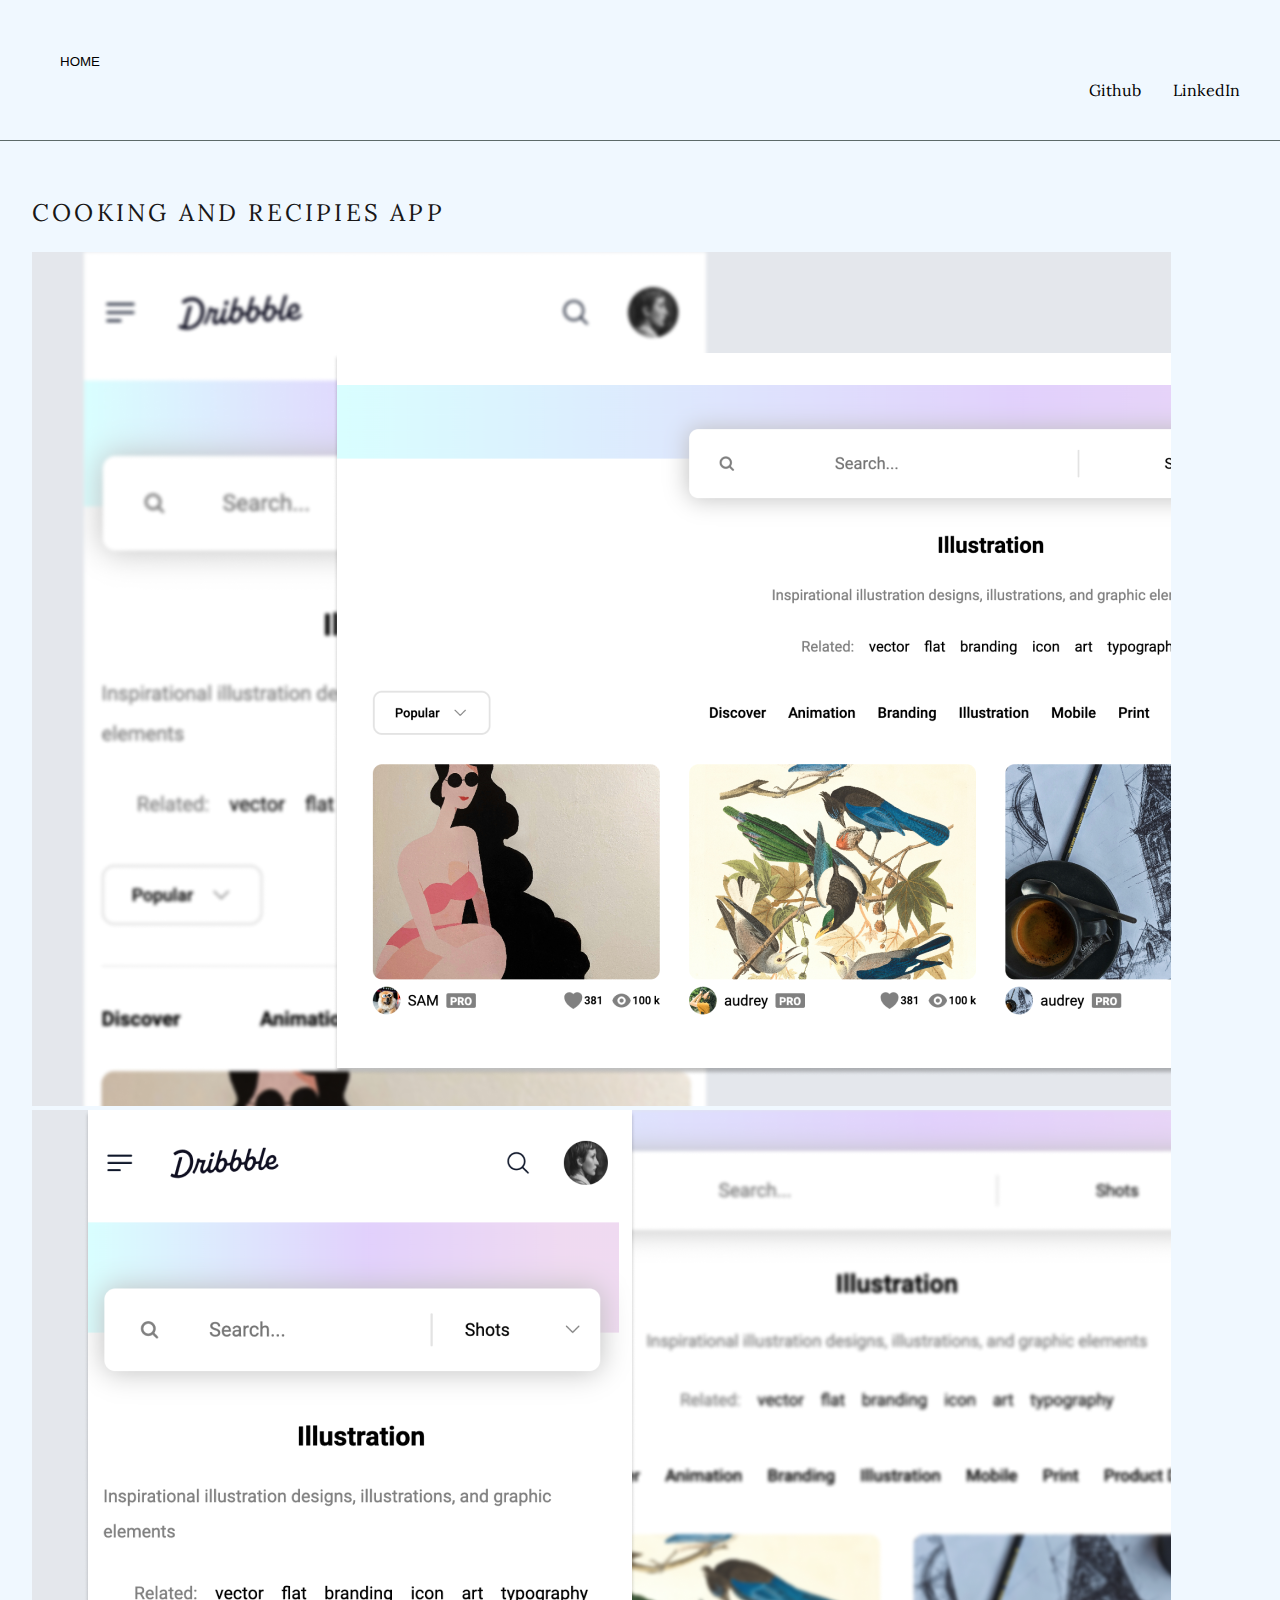
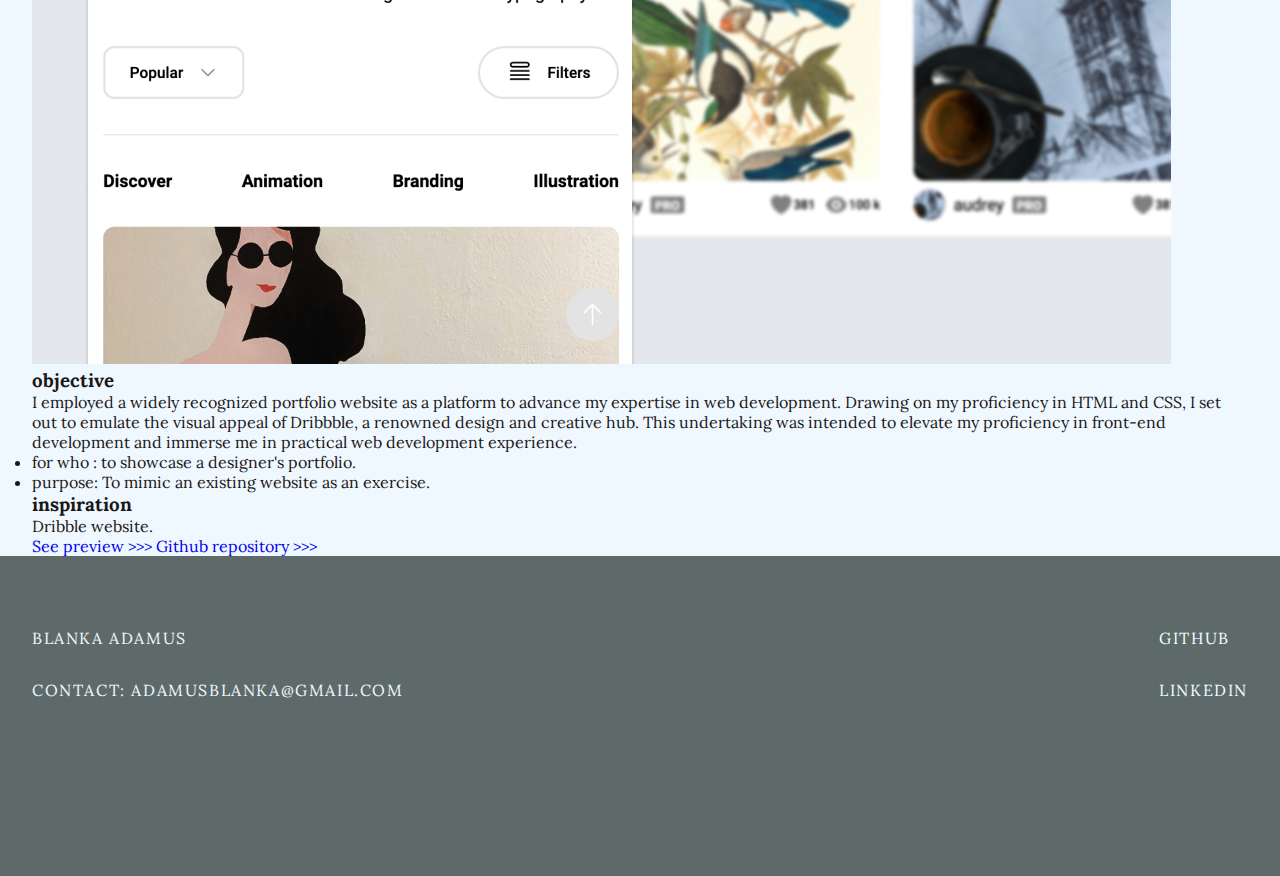
<file: dribble-look-alike.html>
<!DOCTYPE html>
<html lang="en">
<head>
    <meta charset="UTF-8">
    <meta name="viewport" content="width=device-width, initial-scale=1.0">
    <style>
        @import url('https://fonts.googleapis.com/css2?family=Lora:ital,wght@0,400.700;1,400.700&display=swap');
    </style>
    <link rel="stylesheet" href="style.css">
    <link rel="stylesheet" href="style copie.css">
    <title>Cooking project</title>
</head>
<body>
    <header>
        <div class="navbar">
            <div class="home-btn-container">
                <a href="index.html">
                    <button class="home-btn" type="button">home</button>
                </a>
            </div>
            <div class="social-links">
                <a class="social" href="https://github.com/Blanckette">Github</a>
                <a class="social" href="https://www.linkedin.com/in/blanka-adamus-200276b8/?locale=en_US">LinkedIn</a>
            </div>
        </div>
    </header>
    <section class="wrapper-padding">
        <h2 class="title large">Cooking and recipies app</h2>
        <div class="project-images">
            <img src="ressources/Dribbble shot - 4.png" alt="">
            <img src="ressources/Dribbble shot - phone.png" alt="">
        </div>
        <div class="project-details-text">
            <h3 class="title medium center">objective</h3>
            <p>
                I employed a widely recognized portfolio website as a platform to advance my expertise in web development. Drawing on my proficiency in HTML and CSS, I set out to emulate the visual appeal of Dribbble, a renowned design and creative hub. This undertaking was intended to elevate my proficiency in front-end development and immerse me in practical web development experience.
            </p>
            <ul>
                <li>for who : to showcase a designer's portfolio.</li>
                <li>purpose: To mimic an existing website as an exercise.</li>
            </ul>
            <h3 class="title medium center">inspiration
            </h3>
            <p>
                Dribble website.
            </p>
            <a class="link" href="https://blanckette.github.io/Dribble_copy_exo/" target="_blank">See preview >>></a>
            <a class="link" href="https://github.com/Blanckette/Dribble_copy_exo" target="_blank">Github repository >>></a>
        </div>
    </section>
    <footer>
        <div class="footer-text">
            <p>blanka adamus</p>
            <p>contact: adamusblanka@gmail.com</p>
        </div>
        <div class="footer-text">
            <a href="">Github</a>
            <a href="">LinkedIn</a>
        </div>
    </footer>
</body>
</html>
</file>
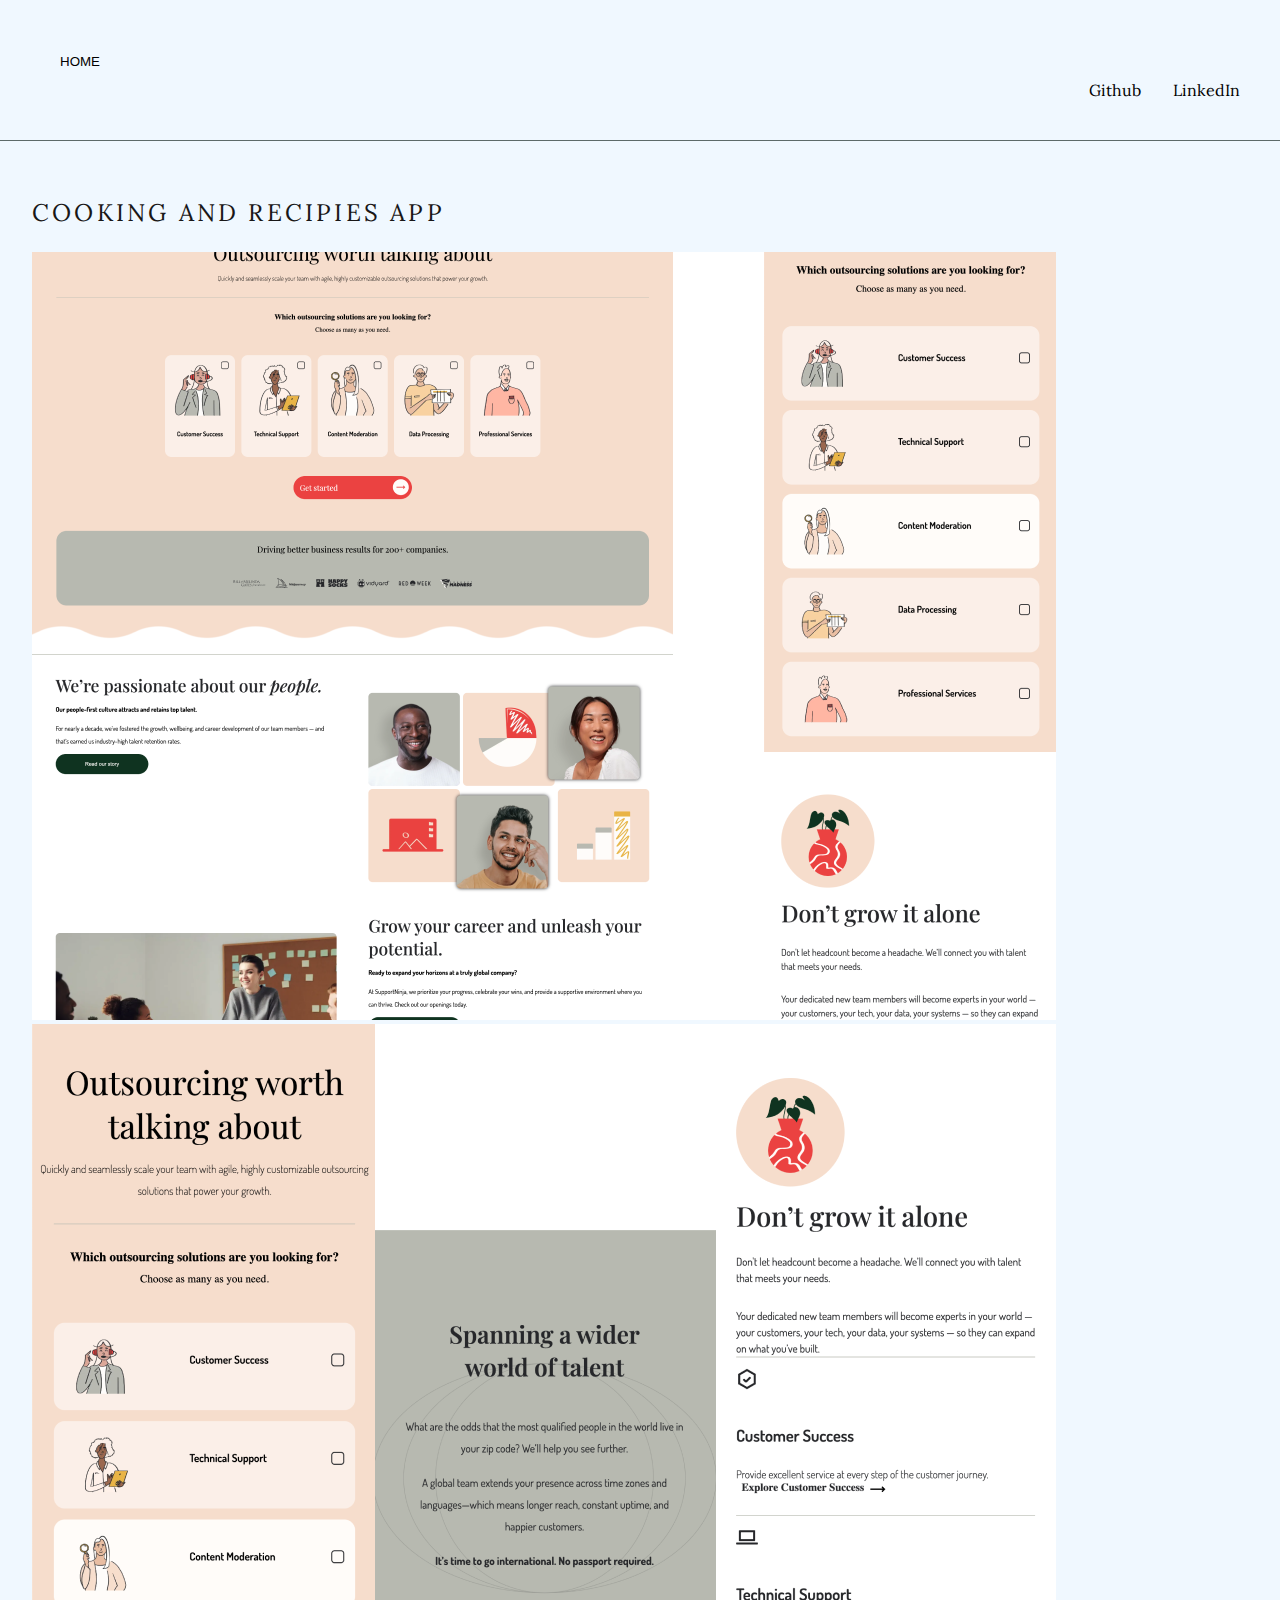
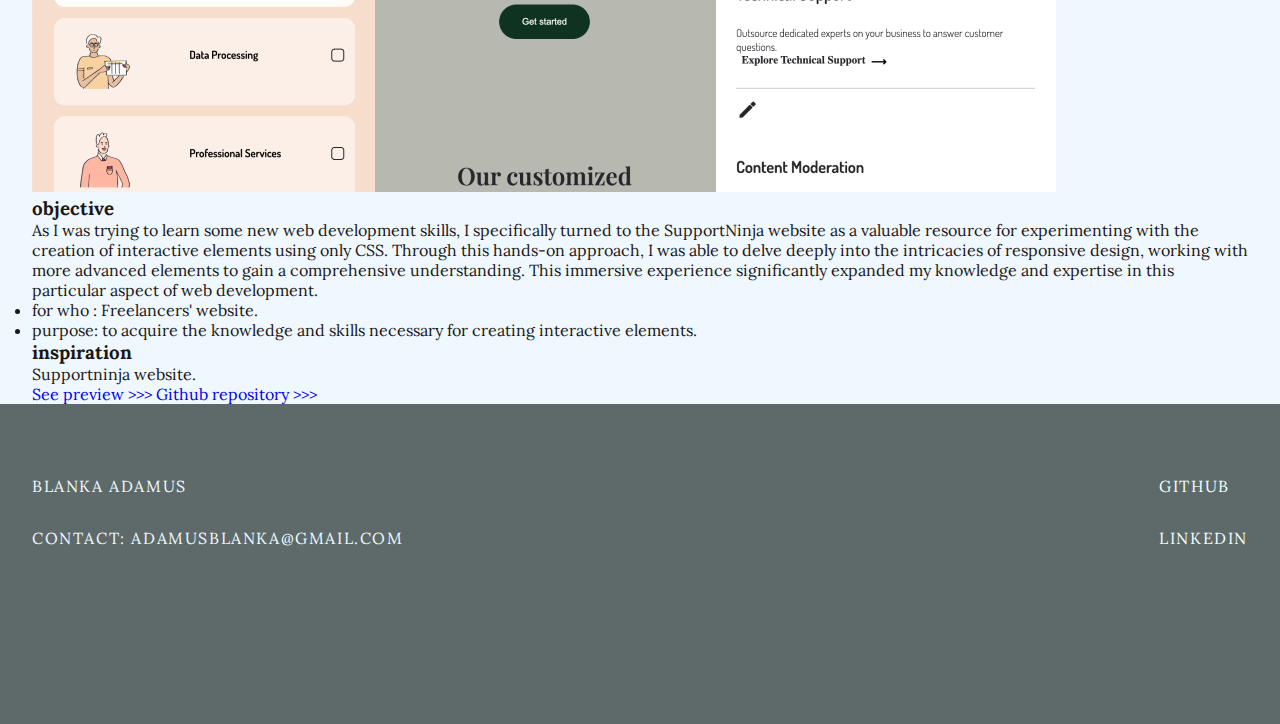
<file: freelance-web-project.html>
<!DOCTYPE html>
<html lang="en">
<head>
    <meta charset="UTF-8">
    <meta name="viewport" content="width=device-width, initial-scale=1.0">
    <style>
        @import url('https://fonts.googleapis.com/css2?family=Lora:ital,wght@0,400.700;1,400.700&display=swap');
    </style>
    <link rel="stylesheet" href="style.css">
    <link rel="stylesheet" href="style copie.css">
    <title>Cooking project</title>
</head>
<body>
    <header>
        <div class="navbar">
            <div class="home-btn-container">
                <a href="index.html">
                    <button class="home-btn" type="button">home</button>
                </a>
            </div>
            <div class="social-links">
                <a class="social" href="https://github.com/Blanckette">Github</a>
                <a class="social" href="https://www.linkedin.com/in/blanka-adamus-200276b8/?locale=en_US">LinkedIn</a>
            </div>
        </div>
    </header>
    <section class="wrapper-padding">
        <h2 class="title large">Cooking and recipies app</h2>
        <div class="project-images">
            <img src="ressources/suppontninja.png" alt="">
            <img src="ressources/supportninjq=phone.png" alt="">
        </div>
        <div class="project-details-text">
            <h3 class="title medium center">objective</h3>
            <p>
                As I was trying to learn some new web development skills, I specifically turned to the SupportNinja website as a valuable resource for experimenting with the creation of interactive elements using only CSS. Through this hands-on approach, I was able to delve deeply into the intricacies of responsive design, working with more advanced elements to gain a comprehensive understanding. This immersive experience significantly expanded my knowledge and expertise in this particular aspect of web development.
            </p>
            <ul>
                <li>for who : Freelancers' website.</li>
                <li>purpose: to acquire the knowledge and skills necessary for creating interactive elements.</li>
            </ul>
            <h3 class="title medium center">inspiration
            </h3>
            <p>
                Supportninja website.
            </p>
            <a class="link" href="https://blanckette.github.io/supportninja/" target="_blank">See preview >>></a>
            <a class="link" href="https://github.com/Blanckette/supportninja" target="_blank">Github repository >>></a>
        </div>
    </section>
    <footer>
        <div class="footer-text">
            <p>blanka adamus</p>
            <p>contact: adamusblanka@gmail.com</p>
        </div>
        <div class="footer-text">
            <a href="">Github</a>
            <a href="">LinkedIn</a>
        </div>
    </footer>
</body>
</html>
</file>
<file: style.css>
* {
    margin: 0;
    padding: 0;
 }

 body {
    background-color: aliceblue;
 }

 .wrapper-padding {
    padding: 2rem 2rem 0 2rem;
 }

 a:link {
    text-decoration: none;
 }

 header {
    display: flex;
    justify-content: space-between;
    justify-items: center;
    border-bottom: 0.05rem solid;
    border-top: 1rem;
    border-color: rgba(93, 106, 105, 1);

    & .logo-name {
        text-transform: capitalize;
        font-weight: lighter;
    }

    & .title {
        text-transform: uppercase;
        font-size: small;
    }

    & .social-links {
        display: flex;
        gap: 2rem;
        justify-content: center;
        justify-items: baseline;

        & .social {
            text-decoration: none;
            color: black;
            position: relative;
        }

        & .social::after {
            content: '';
            position: absolute;
            width: 100%;
            transform: scaleX(0);
            height: 2px;
            bottom: 0;
            left: 0;
            background-color: black;
            transform-origin: bottom right;
            transition: transform 0.25s ease-out;
        }

        & .social:hover::after {
            transform: scaleX(1);
            transform-origin: bottom left;
        }
    }
 }

.body-wrapper {
    display: flex;
    gap: 3rem;
}

 .hero {
    display: flex;
    flex-direction: column;
    width: 30%;
    background-color: rgba(48, 63, 62, 1);

    & .hero-content {
        display: flex;
        flex-direction: column;
        justify-content: center;
        align-items: center;
        padding: 2.5rem;

        & .hero-text {
            color: beige;
            font-size: medium;
            font-weight: 200;
            text-align: left;
            padding: 2rem;
        }
    }

    & .myPhoto {
        width: 18rem;
        border-radius: 15px;
    }

    & .hero-text {
        display: flex;
        flex-direction: column;

        & .hero-links {
            & .hero-button {
                background-color: aliceblue;
                color: rgba(48, 63, 62, 1);
                padding: 0.3rem;
                width: 100%;
                border-style: none;
                border-radius: 3px;
                box-shadow: inset 0px -9px 24px -5px rgba(48, 63, 62, 1);
                text-transform: capitalize;    
            }
        }
    }
 }

 .gallery {
    padding: 2rem;
    display: flex;
    flex-direction: column;
    gap: 2rem;

    & .title {
        font-weight: 400;
        color: rgba(48, 63, 62, 1);
        padding: 1rem 0;
    }

    & .large {
        text-transform: capitalize;
        font-size: 52px;
    }

    & .medium {
        text-transform: uppercase;
        font-size: 18px;     
    }

    & .projectImage {
        width: 25rem;
        border-radius: 5px;
    }

    & .project {
        display: flex;
        flex-direction: column;

        & .project-images {
            display: flex;
            flex-direction: row;
            gap: 2.5rem;
            border-radius: 5px;
            box-shadow: 5px 4px 24px -5px rgba(48, 63, 62, 1);
        }
    }
 }

 footer {
    background-color: rgba(93, 106, 105, 1);
    padding: 2rem;
    display: flex;
    justify-content: space-between;
    color: aliceblue;
    
    & .footer-text {
        color: aliceblue;
        font-weight: 200;
        text-transform: uppercase;
    }

    & .footer-links {
        color: aliceblue;
    }
 }
</file>
<file: style copie.css>
* {
    margin: 0;
    padding: 0;
    box-sizing: border-box;
 }

:root {
    --main-bg-color: rgba(233, 227, 221, 1);
    --main-black-color: rgba(25, 23, 23, 1);
} 

body {
    background-color: aliceblue;
    width: 100%;
    height: 100%;
    box-sizing: border-box;
    padding: 0;
    margin: 0;
    font-family: Lora;
    color: var(--main-black-color);
}

/* regrouper tous les elemets repete comme liens paragraph etc */

.gallery-nav {
    width: 100%;
    height: 5rem;
    box-sizing: border-box;
    display: flex;
    flex-direction: column;
    justify-content: space-between;
    padding: 2.5rem;

    & .home-btn-container {
        height: 2.5rem;
        width: 5rem;
        display: flex;
        justify-content: center;
        align-items: center;
    }

    & .home-btn {
        border-style: none;
        text-transform: uppercase;
        background-color: transparent;
        font-weight: lighter;
    }

    & .home-btn:hover {
        background-color: var(--main-black-color);
        color: var(--main-bg-color);
        padding: 0.5rem;
        border-radius: 0.5rem;
        transition: all 0.5s ease;
    }

    & .social-links {
        display: flex;
        justify-content: flex-end;
        gap: 2rem;

        & .social {
            text-decoration: none;
            color: black;
            display: inline-block;
            position: relative;
        }

        & .social::after {
            content: '';
            position: absolute;
            width: 100%;
            transform: scaleX(0);
            height: 2px;
            bottom: 0;
            left: 0;
            background-color: black;
            transform-origin: bottom right;
            transition: transform 0.25s ease-out;
        }

        & .social:hover::after {
            transform: scaleX(1);
            transform-origin: bottom left;
        }   
    }

}

header {
    width: 100%;
    box-sizing: border-box;
    display: flex;
    flex-direction: column;
    justify-content: space-between;
    padding: 2.5rem;

    & #menu {
        display: grid;
        grid-template-rows: repeat(3, 7rem);
        grid-auto-flow: row;
        gap: 0.5rem;
        /* padding: 1rem 2rem; */
        color: var(--main-black-color);
        font-family: Lora;
        font-size: 5rem;
        font-style: normal;
        font-weight: 400;
        line-height: normal;
        text-transform: uppercase;
        position: relative;

        & .menu-item {
            text-decoration: none;
            color: black;
            font-style: normal;
            /* padding: 2rem; */
            transition: transform 0.5s ease;
            position: inherit;
        }

        & .menu-item:hover {
            transform: scale(1.05) skewX(-5deg);
        }

        @media (width <= 997px) {
            .menu-item {
                margin-top: 2rem;
                margin-bottom: 2rem;
                font-size: 4rem;
            }
        }
    }

    @media (width <= 997px) {
        #menu {
            margin-top: 2rem;
            margin-bottom: 2rem;
        }
    }

    & #photoId {
        transform: scale(0.8);
    }

    & .home-btn-container {
        height: 2.5rem;
        width: 5rem;
        display: flex;
        justify-content: center;
        align-items: center;
    }

    & .home-btn {
        border-style: none;
        text-transform: uppercase;
        background-color: transparent;
        font-weight: lighter;
    }

    & .home-btn:hover {
        background-color: var(--main-black-color);
        color: var(--main-bg-color);
        padding: 0.5rem;
        border-radius: 0.5rem;
        transition: all 0.5s ease;
    }

    /* & .navbar {
        position: fixed;
        top: 2rem;
        width: 100vw;
        background-color: var(--main-bg-color);
        z-index: 1;
    } */

    & .social-links {
        display: flex;
        justify-content: flex-end;
        gap: 2rem;

        & .social {
            text-decoration: none;
            color: black;
            display: inline-block;
            position: relative;
        }

        & .social::after {
            content: '';
            position: absolute;
            width: 100%;
            transform: scaleX(0);
            height: 2px;
            bottom: 0;
            left: 0;
            background-color: black;
            transform-origin: bottom right;
            transition: transform 0.25s ease-out;
        }

        & .social:hover::after {
            transform: scaleX(1);
            transform-origin: bottom left;
        }   
    }

    & .hero-wrapper {
        display: flex;
        flex-direction: row-reverse;
        justify-content: space-between;
        width: 100%;
        /* margin-bottom: 3rem; */
    }

    @media (width < 640px) {
        .hero-wrapper {
            display: flex;
            flex-direction: column;
            justify-content: start;
            align-items: center;
            gap: 2rem;
            margin-right: 2.5rem;
            margin-bottom: 2.5rem;
            block-size: fit-content;
            width: fit-content;
        }
    }

    @media (width >= 640px) and (width <= 1024px) {
        .hero-wrapper {
            display: flex;
            flex-direction: column;
            justify-content: flex-start;
            align-items: flex-start;
            align-self: flex-start;
            justify-self: flex-start;
        }
    }

    & .presentation {
        display: flex;
        flex-direction: row-reverse;
        justify-content: flex-end;
        align-items: flex-start;
        align-self: flex-end;
        width: 353px;
        height: 234px;
        flex-shrink: 0;
        /* padding-bottom: 2rem; */

        & .IdPhoto {
            width: 10rem;
        }

    }

    @media (width < 640px) {
        .presentation {
            display: flex;
            justify-content: center;
            align-self: flex-start;
            margin-top: 2rem;
        }
    }

    @media (width >= 640px) and (width <= 1024px) {
        .presentation {
            display: flex;
            justify-content: center;
            align-self: flex-start;
            margin-top: 2rem;
    }
    }
}

.separation-line {
    display: block;
    border: 0.05rem solid;
    border-top: 1rem;
    border-color: black;
    padding-right: 2.5rem;
    padding-left: 2.5rem;
}

.projetcs-carousel {
    margin-top: 3rem;
    margin-bottom: 3rem;
    display: flex;
    justify-content: center;
    align-items: center;
    padding-left: 5rem;
    padding-right: 5rem;

    & .carousel-container {
        display: flex;
        flex-wrap: nowrap;
        overflow-x: auto;
        gap: 3rem;
        align-self: center;
        scrollbar-width: thin;
        scrollbar-gutter: var(--main-bg-color);
        scrollbar-color: var(--main-black-color);
    }

    & .project-carousel-item {
        display: flex;
        flex-direction: column;
        gap: 2rem;
        flex: 0 0 auto;

        & .project-link {
            text-decoration: none;
            color: black;
            display: inline-block;
            position: relative;
        }

        & .project-link::after {
            content: '';
            position: absolute;
            width: 50%;
            transform: scaleX(0);
            height: 0.10rem;
            bottom: 0;
            left: 0;
            background-color: #000;
            transform-origin: bottom right;
            transition: transform 0.5s ease;
        }

        & .project-link:hover::after {
            transform: scaleX(1);
            transform-origin: bottom;
        }        
    }
}

.sepia-image:hover {
    filter: sepia(20);
    transition: 1s ease;
}

h2 {
    text-transform: uppercase;
    padding-top: 1.5rem;
    padding-bottom: 1.5rem;
    font-weight: 100;
    letter-spacing: 0.2rem;
}

.projets-portfolio {
    display: flex;
    flex-direction: column;
    padding: 2.5rem;

    & .projects-list {
        display: flex;
        flex-direction: column;
        gap: 3rem;
        padding-top: 3rem;
        padding-bottom: 3rem;

        @media (width >= 1024px) {
            .project-list-item {
                display: grid; 
                grid-template-columns: 2fr 1fr; 
                justify-items: start;
                row-gap: 2rem;
                align-items: center; 
            }   
        }

        @media (width >= 640px) and (width <= 1024px) {
            .project-list-item {
                display: grid; 
                grid-template-columns: 2fr 1fr; 
                justify-items: start;
                row-gap: 2rem;
                align-items: center; 
            } 

            .project-title {
                display: flex;
                align-items: flex-start;

                .number {
                    display: none;
                }
            }
        }

        & .project-list-item {
            padding-left: 2rem;
            padding-right: 2rem;

            & button {
                border-style: none;
                background-color: transparent;
            }
                
            .plus-sign {
                height: 1.5rem;
                width: 1.5rem;
            }

            .plus-sign:hover {
                transform: scale(1.2);
                transition: 0.5s ease;
            }

            @media (width >= 1024px) {
                .project-title {
                    display: flex;
                    flex-direction: row;
                    gap: 1.5rem;
                    align-items: center;
    
                    & .title-xl {
                        font-size: 2rem;
                        padding-left: 15rem;
                    }
                }
            }

            .project-details-container {
                display: flex;
                flex-direction: column;
                gap: 3rem;
                background-color: rgba(216, 206, 200, 0.589);
                border-radius: 5%;
                padding: 2.5rem;
                box-shadow: 2px 2px 40px -18px rgba(25, 23, 23, 1);

                & .project-details-text {
                    display: flex;
                    flex-direction: column;
                    gap: 2.5rem;

                    & > h3 {
                        text-transform: uppercase;
                        font-weight: 100;
                    }
                    
                    & .project-links {
                        display: flex;
                        flex-direction: column;
                        gap: 1.5rem;

                        & > a {
                        text-decoration: none;
                        color: #000;
                        text-transform: capitalize;
                        }

                        & > a:hover {
                            transform: translateX(0.3rem);
                            transition: transform 0.5s ease;
                        }
                    }
                }

                & .project-details-image {
                    display: flex;
                    gap: 2.5rem;
                    justify-content: center;

                    & > img {
                        width: 40%;
                        border-radius: 3%;
                    }
                }
            }
        }
    }

    @media (width < 640px) {
        .plus-sign {
            display: none;
        }
        .number {
            display: none;
        }
        .project-list-item {
            display: flex;

        }
    }
}

#talentAndSkills {
    padding: 0 2.5rem;
    position: relative;
    top: 1rem;

    & .subtitle {
        position: relative;
        left: -0.75rem;
        padding-top: 0.5rem;
        padding-bottom: 1.5rem;
        
        & p > button {
            text-transform: uppercase;
        }
    }

    & .details {
        position: relative;

        & .details-list {
            text-transform: capitalize;
            display: flex;
            flex-wrap: wrap;
            flex-direction: column;
            gap: 0.5rem;
            position: relative;
            left: 15rem;
        }

        @media (width <= 997px) {
            .details-list {
                position: relative;
                left: 1.5rem;
            }
        }
    }

    & .progress-circles {
        display: grid;
        grid-template-columns: 1fr 1fr 1fr 1fr;
        grid-template-rows: 1fr 1fr;
        gap: 2rem;
        align-content: center;
        width: 50%;
        position: relative;
        left: 5rem;
        padding: 3rem;

        & .circle {
            height: 6rem;
            width: 6rem;
        }
    }

    @media (width <= 997px) {
        .progress-circles {
            display: grid;
            grid-template-columns: 1fr 1fr;
            grid-template-rows: 1fr 1fr 1fr 1fr;
            gap: 1rem;
        }
    }
}

#educationSpecialisation {
    padding: 0 2.5rem;
    position: relative;
    top: 2.5rem;

    & .subtitle {
        position: relative;
        left: -0.75rem;
        padding-top: 0.5rem;
        padding-bottom: 1.5rem;
        
        & p > button {
            text-transform: uppercase;
        }
    }

    & .details {
        position: relative;

        & .school {
            position: relative;
            left: 2rem;
            padding-top: 0;
            padding-bottom: 1.5rem;
            padding-left: 1rem;
            font-size: small;
            text-decoration: underline;
            text-transform: capitalize;
        }

        & .details-list {
            text-transform: capitalize;
            display: flex;
            flex-wrap: wrap;
            flex-direction: column;
            gap: 0.5rem;
            position: relative;
            left: 15rem;
        }

        @media (width <= 997px) {
            .details-list {
                position: relative;
                left: 1.5rem;
            }
        }
    }
}

#workBackground {
    padding: 0 2.5rem;
    position: relative;

    & .subtitle {
        position: relative;
        left: -0.75rem;
        padding-top: 0.5rem;
        padding-bottom: 1.5rem;
        
        & p > button {
            text-transform: uppercase;
        }
    }

    & .details {
        position: relative;

        & .place {
            position: relative;
            left: 2rem;
            padding-top: 0;
            padding-bottom: 1.5rem;
            padding-left: 1rem;
            font-size: small;
            text-decoration: underline;
            text-transform: capitalize;
        }

        & .details-list {
            text-transform: capitalize;
            display: flex;
            flex-wrap: wrap;
            flex-direction: column;
            gap: 0.5rem;
            position: relative;
            left: 15rem;

            & .gallery-link {
                text-decoration: none;
                color: var(--main-black-color);
            }

            & .gallery-link:hover {
                transform: translate(0.5rem);
                text-decoration: underline;
                transition: all 0.5s ease-in-out;
            }
        }

        @media (width <= 997px) {
            .details-list {
                position: relative;
                left: 1.5rem;
            }
        }
    }
}

#languages {
    padding: 0 2.5rem;
    position: relative;

    & .subtitle {
        position: relative;
        left: -0.75rem;
        padding-top: 0.5rem;
        padding-bottom: 1.5rem;
        
        & p > button {
            text-transform: uppercase;
        }
    }

    & .details {
        position: relative;

        & .details-list {
            text-transform: capitalize;
            display: flex;
            flex-wrap: wrap;
            flex-direction: column;
            gap: 0.5rem;
            position: relative;
            left: 15rem;
        }

        @media (width <= 997px) {
            .details-list {
                position: relative;
                left: 1.5rem;
            }
        }
    }
}

#interests {
    padding: 0 2.5rem;
    position: relative;

    & .subtitle {
        position: relative;
        left: -0.75rem;
        padding-top: 0.5rem;
        padding-bottom: 1.5rem;
        
        & p > button {
            text-transform: uppercase;
        }

        & .uppercase {
            text-transform: uppercase;
        }
    }

    & .details {
        position: relative;

        & .details-list {
            text-transform: capitalize;
            display: flex;
            flex-wrap: wrap;
            flex-direction: column;
            gap: 0.5rem;
            position: relative;
            left: 15rem;
        }
        @media (width <= 997px) {
            .details-list {
                position: relative;
                left: 1.5rem;
            }
        }
    }
}

.subtitles {
    margin: 1.5rem;
    border-left: 0.05rem solid;
    border-color: var(--main-black-color);
}

.sub-hover:hover {
    background-color: var(--main-black-color);
    color: var(--main-bg-color);
    transition: all 0.5s ease-out;
}

footer {
    background-color: rgba(93, 106, 105, 1);
    width: 100%;
    color: white;
    height: 20rem;

    & .footer-content {
        padding: 0 2.5rem 2.5rem;
        display: flex;
        flex-direction: column;
    }

    & a {
        color: azure;
        text-decoration: none;
    }

    .separation-line-white {
        display: block;
        border: 0.05rem solid;
        border-top: 1rem;
        border-color: white;
    }

    & .footer-text {
        display: flex;
        flex-direction: column;
        align-content: center;
        gap: 2rem;
        padding-top: 2.5rem;
        text-transform: uppercase;
        letter-spacing: 0.1rem;
        font-weight: 100;
    }

    .online {
        display: flex;
        align-items: baseline;
        gap: 1.5rem;

        & a:hover {
            transform: scale(1.1);
            transition: 0.5s ease;
        }
    }

    @media (width <= 640px) {
        .online {
            display: none;
        }
    }
}

.gallery {
    width: 100%;
    box-sizing: border-box;
    padding: 3rem;

    & .gallery-title {
        font-size: x-large;
        font-weight: 100;
        padding-left: 3rem;
    }

    @media (width <= 640px) {
        .gallery-pictures {
            display: flex;
            flex-direction: column;
            gap: 1.5rem;
        }
        .painting {
            height: (2rem);
        }
    }

    @media (width >= 640px) and (width <= 1024px) {
        .gallery-pictures {
            display: grid;
            grid-template-columns: 1fr 1fr;
            grid-template-rows: 1fr 1fr 1fr 1fr;
            row-gap: 10rem;
            column-gap: 5rem;
            padding: 2.5rem;
            justify-content: center;
            justify-items: center;
        }
    }

    @media (width >= 1024px) {
        & .gallery-pictures {
            display: grid;
            grid-template-columns: 1fr 1fr 1fr;
            grid-template-rows: 1fr 1fr 1fr;
            row-gap: 10rem;
            column-gap: 5rem;
            padding: 2.5rem;
            justify-content: center;
            justify-items: center;
        }
    }
}
</file>
